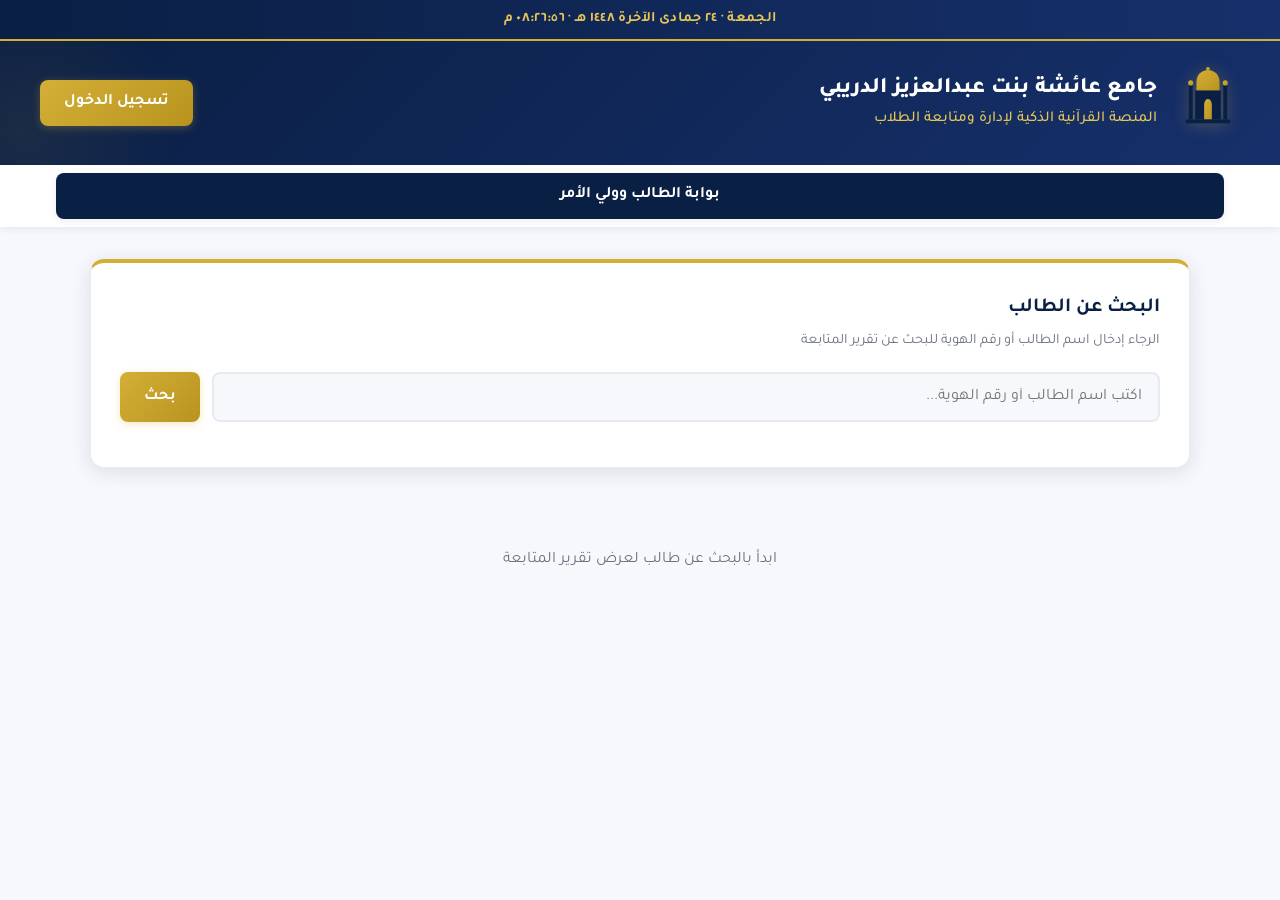
<file: index.html>
<!DOCTYPE html>
<html lang="ar" dir="rtl">
<head>
    <meta charset="UTF-8">
    <meta name="viewport" content="width=device-width, initial-scale=1.0">
    <title>نظام جامع عائشة بنت عبدالعزيز الدريبي لإدارة ومتابعة الطلاب</title>
    <link rel="preconnect" href="https://fonts.googleapis.com">
    <link rel="preconnect" href="https://fonts.gstatic.com" crossorigin>
    <link href="https://fonts.googleapis.com/css2?family=Tajawal:wght@300;400;500;700;800&display=swap" rel="stylesheet">
    <link rel="stylesheet" href="style.css">
</head>
<body>
    <!-- ===== Live Clock Bar ===== -->
    <div class="live-clock-bar">
        <div id="liveClock" class="live-clock">—</div>
    </div>

    <!-- ===== Header ===== -->
    <header class="site-header">
        <div class="header-inner">
            <div class="logo-wrap">
                <svg class="logo-svg" viewBox="0 0 100 100" xmlns="http://www.w3.org/2000/svg" aria-hidden="true">
                    <defs>
                        <linearGradient id="goldGrad" x1="0%" y1="0%" x2="100%" y2="100%">
                            <stop offset="0%" stop-color="#d4af37"/>
                            <stop offset="100%" stop-color="#b8941f"/>
                        </linearGradient>
                    </defs>
                    <path d="M50 8 C40 8 32 16 32 26 L32 40 L68 40 L68 26 C68 16 60 8 50 8 Z" fill="url(#goldGrad)"/>
                    <circle cx="50" cy="6" r="3" fill="url(#goldGrad)"/>
                    <rect x="30" y="40" width="40" height="45" fill="#0a1f44"/>
                    <rect x="20" y="30" width="6" height="55" fill="#0a1f44"/>
                    <rect x="74" y="30" width="6" height="55" fill="#0a1f44"/>
                    <circle cx="23" cy="28" r="4" fill="url(#goldGrad)"/>
                    <circle cx="77" cy="28" r="4" fill="url(#goldGrad)"/>
                    <path d="M44 85 L44 62 C44 56 47 53 50 53 C53 53 56 56 56 62 L56 85 Z" fill="url(#goldGrad)"/>
                    <rect x="15" y="85" width="70" height="6" rx="2" fill="#0a1f44"/>
                </svg>
            </div>
            <div class="title-wrap">
                <h1>جامع عائشة بنت عبدالعزيز الدريبي</h1>
                <p class="subtitle">المنصة القرآنية الذكية لإدارة ومتابعة الطلاب</p>
            </div>
            <div id="authArea" class="auth-area"></div>
        </div>
    </header>

    <!-- ===== Navigation Tabs ===== -->
    <nav class="tabs-nav">
        <div class="tabs-inner">
            <button class="tab-btn active" data-tab="student-portal" onclick="switchTab('student-portal')">
                بوابة الطالب وولي الأمر
            </button>
            <button class="tab-btn" data-tab="teacher-panel" onclick="switchTab('teacher-panel')" id="teacherTabBtn" style="display:none;">
                لوحة المعلم
            </button>
            <button class="tab-btn" data-tab="admin-panel" onclick="switchTab('admin-panel')" id="adminTabBtn" style="display:none;">
                لوحة المشرف العام
                <span id="adminPendingBadge" class="tab-badge" style="display:none;"></span>
            </button>
        </div>
    </nav>

    <main class="main-content">
        <!-- ===== Student Portal ===== -->
        <section id="student-portal" class="tab-section active">
            <div class="portal-container">
                <!-- Search Card -->
                <div class="card search-card">
                    <h2 class="card-title">البحث عن الطالب</h2>
                    <p class="card-desc">الرجاء إدخال اسم الطالب أو رقم الهوية للبحث عن تقرير المتابعة</p>
                    <div class="search-row">
                        <input type="text" id="searchInput" class="search-input"
                               placeholder="اكتب اسم الطالب أو رقم الهوية..."
                               autocomplete="off" onkeydown="handleSearchKey(event)">
                        <button class="btn btn-gold" onclick="handleSearch()">بحث</button>
                    </div>
                    <div id="searchResults" class="search-results"></div>
                </div>

                <!-- Report Card -->
                <div id="reportSection" class="report-wrapper" style="display:none;">
                    <div id="reportCard" class="card report-card">
                        <div class="report-header">
                            <div class="report-logo">
                                <svg class="logo-svg small" viewBox="0 0 100 100" xmlns="http://www.w3.org/2000/svg" aria-hidden="true">
                                    <defs>
                                        <linearGradient id="goldGrad2" x1="0%" y1="0%" x2="100%" y2="100%">
                                            <stop offset="0%" stop-color="#d4af37"/>
                                            <stop offset="100%" stop-color="#b8941f"/>
                                        </linearGradient>
                                    </defs>
                                    <path d="M50 8 C40 8 32 16 32 26 L32 40 L68 40 L68 26 C68 16 60 8 50 8 Z" fill="url(#goldGrad2)"/>
                                    <circle cx="50" cy="6" r="3" fill="url(#goldGrad2)"/>
                                    <rect x="30" y="40" width="40" height="45" fill="#0a1f44"/>
                                    <rect x="20" y="30" width="6" height="55" fill="#0a1f44"/>
                                    <rect x="74" y="30" width="6" height="55" fill="#0a1f44"/>
                                    <circle cx="23" cy="28" r="4" fill="url(#goldGrad2)"/>
                                    <circle cx="77" cy="28" r="4" fill="url(#goldGrad2)"/>
                                    <path d="M44 85 L44 62 C44 56 47 53 50 53 C53 53 56 56 56 62 L56 85 Z" fill="url(#goldGrad2)"/>
                                    <rect x="15" y="85" width="70" height="6" rx="2" fill="#0a1f44"/>
                                </svg>
                            </div>
                            <div class="report-title-block">
                                <h2>جامع عائشة بنت عبدالعزيز الدريبي</h2>
                                <p>تقرير متابعة الطالب</p>
                            </div>
                        </div>

                        <div class="report-divider"></div>

                        <!-- Student Info -->
                        <div class="report-student-info">
                            <div class="info-item">
                                <span class="info-label">اسم الطالب:</span>
                                <span class="info-value" id="reportStudentName">—</span>
                            </div>
                            <div class="info-item">
                                <span class="info-label">رقم الهوية:</span>
                                <span class="info-value" id="reportStudentId">—</span>
                            </div>
                            <div class="info-item">
                                <span class="info-label">المعلم:</span>
                                <span class="info-value" id="reportTeacher">—</span>
                            </div>
                            <div class="info-item">
                                <span class="info-label">تاريخ التقرير:</span>
                                <span class="info-value" id="reportDate">—</span>
                            </div>
                        </div>

                        <!-- Juz Tracker -->
                        <div class="juz-tracker-section">
                            <h3 class="section-heading">مؤشر تقدم حفظ القرآن الكريم</h3>
                            <div class="progress-summary">
                                <div class="progress-info">
                                    <span id="completedJuzCount">0 / 30 جزء</span>
                                    <span class="progress-percent" id="progressPercent">0%</span>
                                </div>
                                <div class="progress-bar-container">
                                    <div class="progress-bar" id="progressBar" style="width:0%"></div>
                                </div>
                            </div>
                            <div class="juz-grid" id="juzTracker"></div>
                        </div>

                        <!-- Badges -->
                        <div class="badges-section">
                            <h3 class="section-heading">أوسمة التميز</h3>
                            <div class="badges-container" id="badgesContainer"></div>
                        </div>

                        <!-- Latest Report Details -->
                        <div class="report-details">
                            <h3 class="section-heading">تفاصيل آخر متابعة</h3>
                            <div class="details-grid">
                                <div class="detail-box">
                                    <span class="detail-icon">•</span>
                                    <span class="detail-label">حالة الحضور</span>
                                    <span class="detail-value" id="reportAttendance">—</span>
                                </div>
                                <div class="detail-box">
                                    <span class="detail-icon">•</span>
                                    <span class="detail-label">الحفظ الجديد</span>
                                    <span class="detail-value" id="reportMemorization">—</span>
                                </div>
                                <div class="detail-box">
                                    <span class="detail-icon">•</span>
                                    <span class="detail-label">المراجعة</span>
                                    <span class="detail-value" id="reportReview">—</span>
                                </div>
                                <div class="detail-box">
                                    <span class="detail-icon">•</span>
                                    <span class="detail-label">خط الوقف الحالي</span>
                                    <span class="detail-value" id="reportStopPoint">—</span>
                                </div>
                                <div class="detail-box">
                                    <span class="detail-icon">•</span>
                                    <span class="detail-label">التقييم</span>
                                    <span class="detail-value" id="reportEvaluation">—</span>
                                </div>
                                <div class="detail-box">
                                    <span class="detail-icon">•</span>
                                    <span class="detail-label">ملاحظات المعلم</span>
                                    <span class="detail-value" id="reportNotes">—</span>
                                </div>
                            </div>
                        </div>

                        <!-- AI Evaluation Comment -->
                        <div class="report-details no-print" id="aiEvalBox" style="display:none;">
                            <h3 class="section-heading">🧠 تعليق تقييم مقترح (AI)</h3>
                            <p id="aiEvalCommentText" style="background:var(--off-white);border-radius:var(--radius-sm);padding:1rem;line-height:1.9;color:var(--gray-dark);"></p>
                            <button class="btn btn-outline" style="margin-top:0.6rem;" onclick="copyAIEvalComment()">نسخ التعليق</button>
                        </div>

                        <!-- Print Seal (visible only in print) -->
                        <div id="printSeal" class="print-seal"></div>

                        <!-- Action Buttons -->
                        <div class="report-actions no-print">
                            <button class="btn btn-gold" onclick="printReport()">طباعة / حفظ PDF</button>
                            <button class="btn btn-whatsapp" onclick="copyToWhatsApp()">نسخ تقرير للواتساب</button>
                        </div>
                    </div>

                    <!-- History Table -->
                    <div class="card history-card">
                        <h3 class="card-title">السجل التاريخي للمتابعات</h3>
                        <div class="table-wrap">
                            <table class="history-table" id="historyTable">
                                <thead>
                                    <tr>
                                        <th>التاريخ</th>
                                        <th>الحضور</th>
                                        <th>الحفظ الجديد</th>
                                        <th>المراجعة</th>
                                        <th>خط الوقف</th>
                                        <th>التقييم</th>
                                        <th>الملاحظات</th>
                                        <th>إجراء</th>
                                    </tr>
                                </thead>
                                <tbody id="historyTableBody"></tbody>
                            </table>
                        </div>
                    </div>
                </div>

                <!-- Empty State -->
                <div id="emptyState" class="empty-state">
                    <div class="empty-icon"></div>
                    <p>ابدأ بالبحث عن طالب لعرض تقرير المتابعة</p>
                </div>
            </div>
        </section>

        <!-- ===== Teacher Panel ===== -->
        <section id="teacher-panel" class="tab-section">
            <div class="portal-container">
                <!-- Logout Button -->
                <div style="display:flex;justify-content:flex-end;margin-bottom:0.5rem;">
                    <button onclick="teacherLogout()" style="cursor:pointer;background:var(--red);color:var(--white);border:none;border-radius:var(--radius-sm);padding:0.6rem 1.2rem;font-family:inherit;font-weight:700;font-size:0.9rem;transition:var(--transition);">
                        تسجيل الخروج
                    </button>
                </div>

                <!-- Stats Dashboard -->
                <div class="stats-dashboard">
                    <div class="stat-card stat-total">
                        <div class="stat-icon"></div>
                        <div class="stat-info">
                            <span class="stat-label">إجمالي الطلاب</span>
                            <span class="stat-value" id="statTotalStudents">0</span>
                        </div>
                    </div>
                    <div class="stat-card stat-present">
                        <div class="stat-icon"></div>
                        <div class="stat-info">
                            <span class="stat-label">الحاضرون اليوم</span>
                            <span class="stat-value" id="statPresentToday">0</span>
                        </div>
                    </div>
                    <div class="stat-card stat-excellent" onclick="showExcellentStudentsModal()" style="cursor:pointer;">
                        <div class="stat-icon"></div>
                        <div class="stat-info">
                            <span class="stat-label">الطلاب الممتازون</span>
                            <span class="stat-value" id="statExcellentStudents">0</span>
                        </div>
                    </div>
                </div>

                <!-- Filters (Teacher & Track) -->
                <div class="card teacher-filter-card">
                    <h2 class="card-title">تصفية الطلاب</h2>
                    <p class="card-desc">اختر المعلم والمسار لعرض الطلاب المحددين</p>
                    <div class="form-grid">
                        <div class="form-group" id="teacherFilterGroup">
                            <label for="teacherFilter">المعلم</label>
                            <select id="teacherFilter" onchange="filterByTeacher()">
                                <option value="">— كل المعلمين —</option>
                            </select>
                        </div>
                        <div class="form-group">
                            <label for="trackFilter">مسار الطالب</label>
                            <select id="trackFilter" onchange="filterByTrack()">
                                <option value="all">— كل المسارات —</option>
                                <option value="أساسي">أساسي</option>
                                <option value="صيفي">صيفي مكثف</option>
                            </select>
                        </div>
                    </div>
                </div>

                <!-- Daily AI Summary -->
                <div class="card ai-insights-card">
                    <h2 class="card-title">📋 الملخص اليومي الذكي</h2>
                    <p class="card-desc">نظرة سريعة على حالة الفصل عند بداية اليوم.</p>
                    <div style="display:flex;align-items:center;gap:1rem;margin-bottom:1.2rem;flex-wrap:wrap;">
                        <div style="font-weight:800;font-size:1.6rem;color:var(--navy-dark);" id="classHealthScore">—</div>
                        <div style="flex:1;min-width:150px;height:10px;background:var(--gray-light);border-radius:10px;overflow:hidden;"><div id="classHealthBar" style="height:100%;width:0%;background:linear-gradient(90deg,var(--gold),var(--green));transition:var(--transition);"></div></div>
                        <span style="font-size:0.85rem;color:var(--gray);">مؤشر صحة الفصل</span>
                    </div>
                    <div id="dailySummaryBody"></div>
                </div>

                <!-- AI Insights -->
                <div class="card ai-insights-card">
                    <h2 class="card-title">🧠 التحليل الذكي وتوصيات المعلم</h2>
                    <p class="card-desc">تحليل تلقائي لكل طالب بناءً على الحضور والتقييمات وكمية الحفظ والمراجعة، مع توصية وشرح مختصر.</p>
                    <div class="ai-summary-bar" id="aiInsightsSummary"></div>
                    <div class="ai-insights-grid" id="aiInsightsBody"></div>
                </div>

                <!-- Early Risk Detection -->
                <div class="card ai-insights-card">
                    <h2 class="card-title">⚠️ الإنذار المبكر — طلاب معرّضون للخطر</h2>
                    <p class="card-desc">توقعات تلقائية لطلاب قد يتوقفون عن الحفظ أو يتغيّبون بكثرة أو يتأخرون عن المسار.</p>
                    <div class="ai-insights-grid" id="riskCardsBody"></div>
                </div>

                <!-- Smart Alerts -->
                <div class="card">
                    <h2 class="card-title">🔔 تنبيهات ذكية</h2>
                    <div id="teacherAlertsBody"></div>
                </div>

                <!-- Record Tracking Form -->
                <div class="card">
                    <h2 class="card-title">تسجيل متابعة طالب</h2>
                    <p class="card-desc">اختر الطالب وسجّل متابعة اليوم</p>
                    <form id="trackingForm" class="teacher-form" onsubmit="saveTracking(event)">
                        <div class="form-grid">
                            <div class="form-group">
                                <label for="studentSelect">اختر الطالب</label>
                                <select id="studentSelect" required onchange="updateStudentJuzInfo()">
                                    <option value="">— اختر الطالب —</option>
                                </select>
                            </div>
                            <div class="form-group">
                                <label for="trackDate">تاريخ اليوم</label>
                                <input type="date" id="trackDate" required onchange="updateHijriPreview()" style="direction:ltr;text-align:left;">
                                <span class="hijri-preview" id="hijriPreview">—</span>
                            </div>
                            <div class="form-group">
                                <label for="attendance">حالة الحضور</label>
                                <select id="attendance" required>
                                    <option value="حاضر">حاضر</option>
                                    <option value="غائب">غائب</option>
                                    <option value="غائب بعذر">غائب بعذر</option>
                                    <option value="متأخر">متأخر</option>
                                </select>
                            </div>
                            <div class="form-group">
                                <label for="memorization">الحفظ الجديد - السورة</label>
                                <select id="memorization" onchange="updateAyahDropdowns('memorization','memorizationFromAyah','memorizationToAyah')">
                                    <option value="">— اختر السورة —</option>
                                </select>
                            </div>
                            <div class="form-group">
                                <label for="memorizationFromAyah">من آية</label>
                                <select id="memorizationFromAyah"><option value="">—</option></select>
                            </div>
                            <div class="form-group">
                                <label for="memorizationToAyah">إلى آية</label>
                                <select id="memorizationToAyah"><option value="">—</option></select>
                            </div>
                            <div class="form-group">
                                <label for="review">المراجعة - السورة</label>
                                <select id="review" onchange="updateAyahDropdowns('review','reviewFromAyah','reviewToAyah')">
                                    <option value="">— اختر السورة —</option>
                                </select>
                            </div>
                            <div class="form-group">
                                <label for="reviewFromAyah">من آية</label>
                                <select id="reviewFromAyah"><option value="">—</option></select>
                            </div>
                            <div class="form-group">
                                <label for="reviewToAyah">إلى آية</label>
                                <select id="reviewToAyah"><option value="">—</option></select>
                            </div>
                            <div class="form-group">
                                <label for="completedJuzSelect">جزء مكتمل (اختياري)</label>
                                <select id="completedJuzSelect">
                                    <option value="">— اختر الجزء المكتمل —</option>
                                </select>
                            </div>
                            <div class="form-group">
                                <label for="stopPoint">خط الوقف الحالي</label>
                                <input type="text" id="stopPoint" placeholder="مثال: آية 20 من سورة البقرة">
                            </div>
                            <div class="form-group form-group-full">
                                <div class="prediction-suggestion" id="predictionSuggestion"></div>
                            </div>
                            <div class="form-group">
                                <label for="evaluation">التقييم</label>
                                <select id="evaluation">
                                    <option value="ممتاز">ممتاز</option>
                                    <option value="جيد جداً">جيد جداً</option>
                                    <option value="جيد">جيد</option>
                                    <option value="يحتاج تحسين">يحتاج تحسين</option>
                                </select>
                            </div>
                            <div class="form-group form-group-full">
                                <label for="notes">ملاحظات المعلم</label>
                                <textarea id="notes" rows="3" placeholder="اكتب ملاحظاتك حول الطالب..."></textarea>
                            </div>
                            <div class="form-group form-group-full">
                                <div class="student-juz-info" id="studentJuzInfo"></div>
                            </div>
                        </div>
                        <div class="form-actions">
                            <button type="submit" class="btn btn-gold">حفظ المتابعة</button>
                            <button type="reset" class="btn btn-outline">إعادة تعيين</button>
                        </div>
                    </form>
                </div>

                <!-- Add New Student Form -->
                <div class="card">
                    <h2 class="card-title">إضافة طالب جديد</h2>
                    <p class="card-desc">أضف طالباً جديداً إلى قائمة الطلاب</p>
                    <form id="addStudentForm" class="teacher-form" onsubmit="addStudent(event)">
                        <div class="form-grid">
                            <div class="form-group">
                                <label for="newStudentName">اسم الطالب</label>
                                <input type="text" id="newStudentName" placeholder="الاسم الكامل" required>
                            </div>
                            <div class="form-group">
                                <label for="newStudentId">رقم الهوية</label>
                                <input type="text" id="newStudentId" placeholder="10 أرقام" required maxlength="10">
                            </div>
                            <div class="form-group">
                                <label for="newStudentTeacher">المعلم التابع له</label>
                                <select id="newStudentTeacher" required>
                                    <option value="">— اختر المعلم —</option>
                                </select>
                            </div>
                            <div class="form-group">
                                <label for="newStudentTrack">مسار الطالب</label>
                                <select id="newStudentTrack" required>
                                    <option value="أساسي">مسار أساسي (طوال العام)</option>
                                    <option value="صيفي">مسار صيفي مكثف</option>
                                </select>
                            </div>
                        </div>
                        <div class="form-actions">
                            <button type="submit" class="btn btn-gold">إضافة الطالب</button>
                        </div>
                    </form>
                </div>

                <!-- Smart Completion Buttons -->
                <div class="card smart-actions-card">
                    <h2 class="card-title">إجراءات سريعة ذكية</h2>
                    <p class="card-desc">أزرار ذكية لتسجيل الإنجازات بسرعة</p>
                    <div class="smart-actions-grid">
                        <button class="btn btn-smart btn-bulk-attend" onclick="bulkAttendance()">
                            تسجيل حضور جماعي
                        </button>
                        <button class="btn btn-smart btn-bulk-complete" onclick="bulkCompleteJuz()">
                            إنهاء جزء للطالب المحدد
                        </button>
                        <button class="btn btn-smart btn-bulk-eval" onclick="bulkExcellentEval()">
                            تقييم ممتاز للطالب المحدد
                        </button>
                    </div>
                </div>

                <!-- Students List -->
                <div class="card">
                    <h2 class="card-title">قائمة الطلاب المسجّلين</h2>
                    <div class="table-wrap">
                        <table class="history-table" id="studentsListTable">
                            <thead>
                                <tr>
                                    <th>#</th>
                                    <th>اسم الطالب</th>
                                    <th>رقم الهوية</th>
                                    <th>المعلم</th>
                                    <th>الأجزاء</th>
                                    <th>عدد المتابعات</th>
                                    <th>آخر متابعة</th>
                                    <th>إجراء</th>
                                </tr>
                            </thead>
                            <tbody id="studentsListBody"></tbody>
                        </table>
                    </div>
                </div>
            </div>
        </section>

        <!-- ===== Admin Panel ===== -->
        <section id="admin-panel" class="tab-section">
            <div class="portal-container">
                <!-- Logout Button -->
                <div style="display:flex;justify-content:flex-end;margin-bottom:0.5rem;">
                    <button onclick="handleLogout()" style="cursor:pointer;background:var(--red);color:var(--white);border:none;border-radius:var(--radius-sm);padding:0.6rem 1.2rem;font-family:inherit;font-weight:700;font-size:0.9rem;transition:var(--transition);">
                        تسجيل الخروج
                    </button>
                </div>

                <!-- Admin Stats Dashboard -->
                <div class="stats-dashboard">
                    <div class="stat-card stat-total">
                        <div class="stat-icon"></div>
                        <div class="stat-info">
                            <span class="stat-label">إجمالي الطلاب</span>
                            <span class="stat-value" id="adminStatTotalStudents">0</span>
                        </div>
                    </div>
                    <div class="stat-card stat-present">
                        <div class="stat-icon"></div>
                        <div class="stat-info">
                            <span class="stat-label">إجمالي المعلمين</span>
                            <span class="stat-value" id="adminStatTotalTeachers">0</span>
                        </div>
                    </div>
                    <div class="stat-card stat-excellent">
                        <div class="stat-icon"></div>
                        <div class="stat-info">
                            <span class="stat-label">الطلاب الممتازون</span>
                            <span class="stat-value" id="adminStatExcellent">0</span>
                        </div>
                    </div>
                    <div class="stat-card" style="border-right-color:var(--orange);">
                        <div class="stat-icon"></div>
                        <div class="stat-info">
                            <span class="stat-label">إجمالي الأجزاء المحفوظة</span>
                            <span class="stat-value" id="adminStatTotalJuz">0</span>
                        </div>
                    </div>
                </div>

                <!-- Quick Actions -->
                <div class="card">
                    <h2 class="card-title">إجراءات سريعة</h2>
                    <div class="smart-actions-grid">
                        <button class="btn btn-gold" onclick="copyRegistrationLink()">نسخ رابط تسجيل طالب جديد</button>
                        <button class="btn btn-gold" onclick="showAccountsModal()">إدارة الحسابات</button>
                        <button class="btn btn-outline" onclick="exportData()">تصدير البيانات</button>
                        <button class="btn btn-outline" onclick="document.getElementById('adminAddTeacherCard').scrollIntoView({behavior:'smooth'})">إضافة حلقة جديدة</button>
                    </div>
                </div>

                <!-- AI Supervisor Analytics -->
                <div class="card ai-insights-card">
                    <h2 class="card-title">🧠 التحليلات الذكية للمشرف</h2>
                    <p class="card-desc">تحليل أداء الحلقات والمعلمين تلقائياً، وتحديد الطلاب المعرّضين للخطر عبر كل الحلقات.</p>
                    <div style="margin:0.8rem 0 1.2rem;font-size:0.95rem;"><strong>أفضل حلقة حالياً:</strong> <span id="bestCircleName">—</span></div>

                    <h3 style="font-size:1rem;color:var(--navy-dark);margin-bottom:0.6rem;">مقارنة أداء الحلقات</h3>
                    <div id="circleComparisonBody" style="margin-bottom:1.5rem;"></div>

                    <h3 style="font-size:1rem;color:var(--navy-dark);margin-bottom:0.6rem;">ترتيب المعلمين وتقييم الأداء</h3>
                    <div class="table-wrap" style="margin-bottom:1.5rem;">
                        <table class="history-table">
                            <thead><tr><th>#</th><th>المعلم</th><th>الطلاب</th><th>مؤشر الأداء</th><th>ممتازون</th><th>في خطر</th><th>توصية ذكية</th></tr></thead>
                            <tbody id="teacherRankingBody"></tbody>
                        </table>
                    </div>

                    <h3 style="font-size:1rem;color:var(--navy-dark);margin-bottom:0.6rem;">طلاب معرّضون للخطر (كل الحلقات)</h3>
                    <div class="ai-insights-grid" id="adminRiskBody"></div>
                </div>

                <!-- Smart Alerts (Admin) -->
                <div class="card">
                    <h2 class="card-title">🔔 التنبيهات الذكية</h2>
                    <div id="adminAlertsBody"></div>
                </div>

                <!-- Reports -->
                <div class="card">
                    <h2 class="card-title">📊 التقارير الأسبوعية والشهرية</h2>
                    <p class="card-desc">تقرير شامل بالإحصائيات وأفضل الطلاب وترتيب الحلقات، جاهز للطباعة أو الحفظ كملف PDF.</p>
                    <div class="smart-actions-grid">
                        <button class="btn btn-gold" onclick="generateReport('weekly')">تقرير أسبوعي</button>
                        <button class="btn btn-gold" onclick="generateReport('monthly')">تقرير شهري</button>
                    </div>
                    <p style="font-size:0.8rem;color:var(--gray);margin-top:0.8rem;">عند فتح نافذة الطباعة، اختر "حفظ كملف PDF" (Save as PDF) كوجهة الطباعة لتنزيله كـ PDF.</p>
                </div>

                <!-- New Registration Requests -->
                <div class="card" id="pendingRegsCard">
                    <h2 class="card-title">طلبات التسجيل الجديدة</h2>
                    <p class="card-desc">طلبات وصلت عبر رابط التسجيل العام — بانتظار القبول أو الرفض</p>
                    <div class="table-wrap">
                        <table class="history-table" id="pendingRegsTable">
                            <thead>
                                <tr>
                                    <th>اسم الطالب</th>
                                    <th>رقم الهوية</th>
                                    <th>جوال ولي الأمر</th>
                                    <th>جوال الطالب</th>
                                    <th>تاريخ الميلاد</th>
                                    <th>المستوى التعليمي</th>
                                    <th>الجنسية</th>
                                    <th>تاريخ التقديم</th>
                                    <th>الإجراء</th>
                                </tr>
                            </thead>
                            <tbody id="pendingRegsBody"></tbody>
                        </table>
                    </div>
                    <p id="pendingRegsEmpty" style="text-align:center;color:var(--gray);padding:1.5rem 0;">لا توجد طلبات تسجيل معلّقة حالياً</p>
                </div>

                <!-- Manage Teachers / Circles -->
                <div class="card" id="adminAddTeacherCard">
                    <h2 class="card-title">إدارة الحلقات والمعلمين</h2>
                    <p class="card-desc">إضافة معلم/حلقة جديدة أو تعديل الموجودين</p>
                    
                    <!-- Add New Teacher Form -->
                    <form id="addTeacherForm" class="teacher-form" onsubmit="addNewTeacher(event)" style="margin-bottom:1.5rem;padding:1rem;background:var(--off-white);border-radius:var(--radius-sm);">
                        <h3 style="font-size:1rem;margin-bottom:0.8rem;color:var(--navy-dark);">إضافة معلم / حلقة جديدة</h3>
                        <div class="form-grid">
                            <div class="form-group">
                                <label for="newTeacherName">اسم المعلم</label>
                                <input type="text" id="newTeacherName" placeholder="مثال: الشيخ محمد" required>
                            </div>
                            <div class="form-group">
                                <label for="newTeacherId">معرف الحلقة (بالإنجليزي)</label>
                                <input type="text" id="newTeacherId" placeholder="مثال: t4" required style="direction:ltr;text-align:left;">
                            </div>
                        </div>
                        <div class="form-actions">
                            <button type="submit" class="btn btn-gold">إضافة الحلقة</button>
                        </div>
                    </form>

                    <!-- Teachers List -->
                    <h3 style="font-size:1rem;margin-bottom:0.8rem;color:var(--navy-dark);">الحلقات الحالية</h3>
                    <div class="table-wrap">
                        <table class="history-table" id="adminTeachersTable">
                            <thead>
                                <tr>
                                    <th>#</th>
                                    <th>اسم المعلم</th>
                                    <th>معرف الحلقة</th>
                                    <th>عدد الطلاب</th>
                                    <th>الطلاب الممتازون</th>
                                    <th>إجراء</th>
                                </tr>
                            </thead>
                            <tbody id="adminTeachersBody"></tbody>
                        </table>
                    </div>
                </div>

                <!-- Manage All Students -->
                <div class="card">
                    <h2 class="card-title">إدارة جميع الطلاب</h2>
                    <p class="card-desc">عرض جميع الطلاب مع إمكانية النقل، تعديل المسار، والأرشفة</p>
                    
                    <!-- Filters -->
                    <div class="form-grid" style="margin-bottom:1rem;">
                        <div class="form-group">
                            <label for="adminStudentFilter">تصفية بالحلقة</label>
                            <select id="adminStudentFilter" onchange="renderAdminStudentsTable()">
                                <option value="">— كل الحلقات —</option>
                            </select>
                        </div>
                        <div class="form-group">
                            <label for="adminTrackFilter">تصفية بالمسار</label>
                            <select id="adminTrackFilter" onchange="document.getElementById('trackFilter').value = this.value; filterByTrack(); renderAdminStudentsTable();">
                                <option value="all">— كل المسارات —</option>
                                <option value="أساسي">أساسي</option>
                                <option value="صيفي">صيفي مكثف</option>
                            </select>
                        </div>
                    </div>

                    <div class="table-wrap">
                        <table class="history-table" id="adminStudentsTable">
                            <thead>
                                <tr>
                                    <th>#</th>
                                    <th>اسم الطالب</th>
                                    <th>رقم الهوية</th>
                                    <th>الحلقة الحالية</th>
                                    <th>تغيير المسار</th>
                                    <th>نقل إلى</th>
                                    <th>إجراء</th>
                                </tr>
                            </thead>
                            <tbody id="adminStudentsBody"></tbody>
                        </table>
                    </div>
                </div>

                <!-- Archived Students (الأرشيف) -->
                <div class="card" style="border-top: 4px solid var(--gray);">
                    <h2 class="card-title">أرشيف الطلاب</h2>
                    <p class="card-desc">الطلاب الذين تم إنهاء دورتهم (مثل طلاب الصيفي). لا يظهرون للمعلمين.</p>
                    <div class="table-wrap">
                        <table class="history-table" id="archivedStudentsTable">
                            <thead>
                                <tr>
                                    <th>#</th>
                                    <th>اسم الطالب</th>
                                    <th>رقم الهوية</th>
                                    <th>المسار السابق</th>
                                    <th>عدد المتابعات</th>
                                    <th>إجراء</th>
                                </tr>
                            </thead>
                            <tbody id="archivedStudentsBody"></tbody>
                        </table>
                    </div>
                </div>

    <!-- ===== Footer ===== -->
    <footer class="site-footer">
        <p>© نظام جامع عائشة بنت عبدالعزيز الدريبي لإدارة ومتابعة الطلاب</p>
    </footer>

    <!-- Accept Registration Modal -->
    <div id="acceptRegModal" class="modal-overlay" onclick="if(event.target===this)closeAcceptRegModal()">
        <div class="modal-content" style="max-width:480px;">
            <div class="modal-header">
                <h2>قبول طلب التسجيل</h2>
                <button class="modal-close" onclick="closeAcceptRegModal()">✕</button>
            </div>
            <div class="modal-body" id="acceptRegModalBody"></div>
        </div>
    </div>

    <!-- Excellent Students Modal -->
    <div id="excellentModal" class="modal-overlay" onclick="if(event.target===this)closeExcellentModal()">
        <div class="modal-content">
            <div class="modal-header">
                <h2>الطلاب الممتازون</h2>
                <button class="modal-close" onclick="closeExcellentModal()">✕</button>
            </div>
            <div class="modal-body" id="excellentModalBody"></div>
        </div>
    </div>

    <!-- Edit History Record Modal -->
    <div id="editRecordModal" class="modal-overlay" onclick="if(event.target===this)closeEditModal()">
        <div class="modal-content">
            <div class="modal-header">
                <h2>تعديل المتابعة</h2>
                <button class="modal-close" onclick="closeEditModal()">✕</button>
            </div>
            <div class="modal-body" id="editModalBody"></div>
        </div>
    </div>

    <!-- Login Modal -->
    <div id="loginModal" class="modal-overlay" onclick="if(event.target===this)closeLoginModal()">
        <div class="modal-content" style="max-width:420px;">
            <div class="modal-header">
                <h2>تسجيل الدخول</h2>
                <button class="modal-close" onclick="closeLoginModal()">✕</button>
            </div>
            <div class="modal-body">
                <p style="margin-bottom:1rem;color:var(--gray);line-height:1.8;text-align:center;">
                    للدخول إلى لوحة الإدارة أو المعلم، أدخل بيانات الاعتماد.
                </p>
                <form onsubmit="event.preventDefault(); handleLogin();">
                    <div class="form-group" style="margin-bottom:1rem;">
                        <label for="loginUsername">اسم المستخدم</label>
                        <input type="text" id="loginUsername" placeholder="admin أو اسم المعلم" required autocomplete="off" style="direction:ltr;text-align:left;">
                    </div>
                    <div class="form-group" style="margin-bottom:1rem;">
                        <label for="loginPassword">كلمة المرور</label>
                        <input type="password" id="loginPassword" placeholder="أدخل كلمة المرور" required style="direction:ltr;text-align:left;">
                    </div>
                    <div class="login-options">
                        <label class="remember-me">
                            <input type="checkbox" id="rememberMe">
                            <span>تذكرني (حفظ البيانات على هذا الجهاز)</span>
                        </label>
                        <a href="javascript:void(0)" onclick="showForgotPasswordModal()" class="forgot-link">نسيت كلمة المرور؟</a>
                    </div>
                    <div class="form-actions">
                        <button type="submit" class="btn btn-gold" style="width:100%;">دخول</button>
                    </div>
                </form>
            </div>
        </div>
    </div>

    <!-- Forgot Password Modal -->
    <div id="forgotPasswordModal" class="modal-overlay" onclick="if(event.target===this)closeForgotPasswordModal()">
        <div class="modal-content" style="max-width:420px;">
            <div class="modal-header">
                <h2>استعادة كلمة المرور</h2>
                <button class="modal-close" onclick="closeForgotPasswordModal()">✕</button>
            </div>
            <div class="modal-body">
                <p style="margin-bottom:1rem;color:var(--gray);line-height:1.8;text-align:center;">
                    أدخل اسم المستخدم لعرض كلمة المرور الخاصة بحسابك.
                </p>
                <form onsubmit="event.preventDefault(); handleForgotPassword();">
                    <div class="form-group" style="margin-bottom:1.5rem;">
                        <label for="forgotUsername">اسم المستخدم</label>
                        <input type="text" id="forgotUsername" placeholder="أدخل اسم المستخدم" required autocomplete="off" style="direction:ltr;text-align:left;">
                    </div>
                    <div class="form-actions">
                        <button type="submit" class="btn btn-gold" style="width:100%;">استعادة كلمة المرور</button>
                    </div>
                </form>
            </div>
        </div>
    </div>

    <!-- Accounts Management Modal -->
    <div id="accountsModal" class="modal-overlay" onclick="if(event.target===this)closeAccountsModal()">
        <div class="modal-content" style="max-width:800px;">
            <div class="modal-header">
                <h2>إدارة الحسابات</h2>
                <button class="modal-close" onclick="closeAccountsModal()">✕</button>
            </div>
            <div class="modal-body">
                <!-- Add New Account Form -->
                <div class="card" style="box-shadow:none;border:2px solid var(--gray-light);margin-bottom:1.5rem;">
                    <h3 class="card-title" style="font-size:1.1rem;">إضافة حساب جديد</h3>
                    <form id="addAccountForm" class="teacher-form" onsubmit="addNewAccount(event)">
                        <div class="form-grid">
                            <div class="form-group">
                                <label for="newAccountName">الاسم</label>
                                <input type="text" id="newAccountName" placeholder="مثال: الشيخ محمد" required>
                            </div>
                            <div class="form-group">
                                <label for="newAccountUsername">اسم المستخدم</label>
                                <input type="text" id="newAccountUsername" placeholder="مثال: mohammed" required autocomplete="off" style="direction:ltr;text-align:left;">
                            </div>
                            <div class="form-group">
                                <label for="newAccountPassword">كلمة المرور</label>
                                <input type="text" id="newAccountPassword" placeholder="كلمة مرور قوية" required style="direction:ltr;text-align:left;">
                            </div>
                            <div class="form-group">
                                <label for="newAccountRole">الصلاحية</label>
                                <select id="newAccountRole" onchange="toggleAccountTeacherField()">
                                    <option value="teacher">معلم</option>
                                    <option value="admin">مشرف عام</option>
                                </select>
                            </div>
                            <div class="form-group" id="newAccountTeacherGroup">
                                <label for="newAccountTeacherId">الحلقة / المعلم</label>
                                <select id="newAccountTeacherId">
                                    <option value="">— اختر الحلقة —</option>
                                </select>
                            </div>
                        </div>
                        <div class="form-actions">
                            <button type="submit" class="btn btn-gold">إضافة الحساب</button>
                        </div>
                    </form>
                </div>

                <!-- Accounts List -->
                <h3 class="card-title" style="font-size:1.1rem;margin-bottom:1rem;">الحسابات المسجّلة</h3>
                <div class="table-wrap">
                    <table class="history-table" id="accountsListTable">
                        <thead>
                            <tr>
                                <th>#</th>
                                <th>الاسم</th>
                                <th>اسم المستخدم</th>
                                <th>الصلاحية</th>
                                <th>الحلقة</th>
                                <th>إجراء</th>
                            </tr>
                        </thead>
                        <tbody id="accountsListBody"></tbody>
                    </table>
                </div>
            </div>
        </div>
    </div>

    <!-- Toast Notification -->
    <div id="toast" class="toast"></div>

    <!-- Report Print Area (hidden on screen, shown only when printing weekly/monthly reports) -->
    <div id="reportPrintArea" class="report-print-area"></div>

<script src="app.js?v=999"></script></body>
</html>
</file>
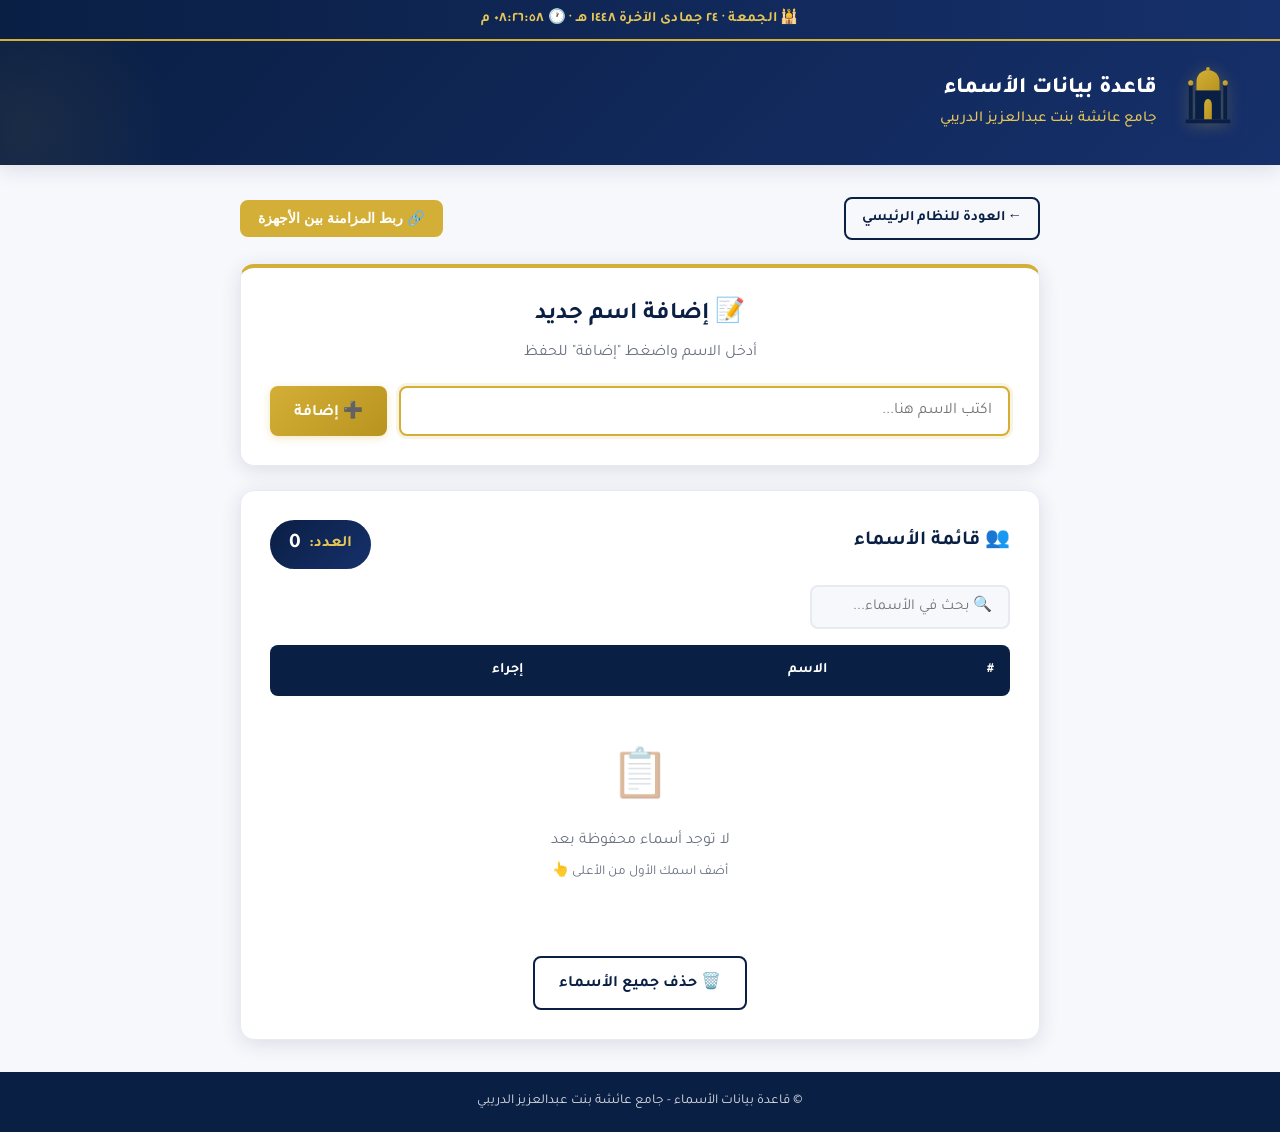
<file: db.html>
<!DOCTYPE html>
<html lang="ar" dir="rtl">
<head>
    <meta charset="UTF-8">
    <meta name="viewport" content="width=device-width, initial-scale=1.0">
    <title>قاعدة بيانات الأسماء - جامع عائشة بنت عبدالعزيز الدريبي</title>
    <link rel="preconnect" href="https://fonts.googleapis.com">
    <link rel="preconnect" href="https://fonts.gstatic.com" crossorigin>
    <link href="https://fonts.googleapis.com/css2?family=Tajawal:wght@300;400;500;700;800&display=swap" rel="stylesheet">
    <link rel="stylesheet" href="style.css">
    <style>
        .db-container { max-width: 800px; margin: 0 auto; display: flex; flex-direction: column; gap: 1.5rem; }
        .db-header-card { border-top: 4px solid var(--gold); text-align: center; }
        .db-header-card .card-title { font-size: 1.5rem; }
        .db-header-card .card-desc { font-size: 1rem; }
        .add-name-row { display: flex; gap: 0.75rem; flex-wrap: wrap; }
        .add-name-row input {
            flex: 1; min-width: 200px; padding: 0.85rem 1rem; border: 2px solid var(--gray-light);
            border-radius: var(--radius-sm); font-family: inherit; font-size: 1rem; transition: var(--transition); background: var(--off-white);
        }
        .add-name-row input:focus { outline: none; border-color: var(--gold); background: var(--white); box-shadow: 0 0 0 3px rgba(212, 175, 55, 0.15); }
        .names-counter-badge {
            display: inline-flex; align-items: center; gap: 0.5rem; padding: 0.5rem 1.2rem;
            background: linear-gradient(135deg, var(--navy-dark) 0%, var(--navy-light) 100%);
            color: var(--gold-light); border-radius: 50px; font-weight: 700; font-size: 1rem;
        }
        .names-counter-badge .count { font-size: 1.3rem; color: var(--white); }
        .db-table { width: 100%; border-collapse: collapse; min-width: 400px; }
        .db-table thead { background: var(--navy-dark); }
        .db-table th { padding: 0.85rem 1rem; text-align: right; color: var(--white); font-weight: 600; font-size: 0.9rem; white-space: nowrap; }
        .db-table td { padding: 0.75rem 1rem; border-bottom: 1px solid var(--gray-light); font-size: 0.95rem; color: var(--gray-dark); }
        .db-table tbody tr { transition: var(--transition); }
        .db-table tbody tr:hover { background: var(--off-white); }
        .db-table tbody tr:nth-child(even) { background: rgba(232, 234, 242, 0.3); }
        .db-table tbody tr:nth-child(even):hover { background: var(--gray-light); }
        .db-empty { text-align: center; padding: 3rem 1rem; color: var(--gray); }
        .db-empty .empty-icon { font-size: 3rem; margin-bottom: 0.5rem; opacity: 0.5; }
        .db-actions { display: flex; justify-content: space-between; align-items: center; flex-wrap: wrap; gap: 1rem; }
        .db-search { flex: 1; min-width: 200px; max-width: 300px; padding: 0.7rem 1rem; border: 2px solid var(--gray-light); border-radius: var(--radius-sm); font-family: inherit; font-size: 0.95rem; background: var(--off-white); }
        .db-search:focus { outline: none; border-color: var(--gold); background: var(--white); }
        .back-link { display: inline-flex; align-items: center; gap: 0.4rem; color: var(--navy-dark); text-decoration: none; font-weight: 600; font-size: 0.9rem; padding: 0.5rem 1rem; border: 2px solid var(--navy-dark); border-radius: var(--radius-sm); transition: var(--transition); }
        .back-link:hover { background: var(--navy-dark); color: var(--white); }
    </style>
</head>
<body>
    <!-- ===== Live Clock Bar ===== -->
    <div class="live-clock-bar">
        <div id="liveClock" class="live-clock">🕌 —</div>
    </div>

    <!-- ===== Header ===== -->
    <header class="site-header">
        <div class="header-inner">
            <div class="logo-wrap">
                <svg class="logo-svg" viewBox="0 0 100 100" xmlns="http://www.w3.org/2000/svg" aria-hidden="true">
                    <defs>
                        <linearGradient id="goldGrad" x1="0%" y1="0%" x2="100%" y2="100%">
                            <stop offset="0%" stop-color="#d4af37"/>
                            <stop offset="100%" stop-color="#b8941f"/>
                        </linearGradient>
                    </defs>
                    <path d="M50 8 C40 8 32 16 32 26 L32 40 L68 40 L68 26 C68 16 60 8 50 8 Z" fill="url(#goldGrad)"/>
                    <circle cx="50" cy="6" r="3" fill="url(#goldGrad)"/>
                    <rect x="30" y="40" width="40" height="45" fill="#0a1f44"/>
                    <rect x="20" y="30" width="6" height="55" fill="#0a1f44"/>
                    <rect x="74" y="30" width="6" height="55" fill="#0a1f44"/>
                    <circle cx="23" cy="28" r="4" fill="url(#goldGrad)"/>
                    <circle cx="77" cy="28" r="4" fill="url(#goldGrad)"/>
                    <path d="M44 85 L44 62 C44 56 47 53 50 53 C53 53 56 56 56 62 L56 85 Z" fill="url(#goldGrad)"/>
                    <rect x="15" y="85" width="70" height="6" rx="2" fill="#0a1f44"/>
                </svg>
            </div>
            <div class="title-wrap">
                <h1>قاعدة بيانات الأسماء</h1>
                <p class="subtitle">جامع عائشة بنت عبدالعزيز الدريبي</p>
            </div>
        </div>
    </header>

    <main class="main-content">
        <div class="db-container">
            <!-- Back Link + Sync Button -->
            <div style="display:flex;justify-content:space-between;align-items:center;flex-wrap:wrap;gap:1rem;">
                <a href="index.html" class="back-link">← العودة للنظام الرئيسي</a>
                <button class="back-link" onclick="showSyncLinkModal()" style="cursor:pointer;background:var(--gold);color:var(--white);border-color:var(--gold);">
                    🔗 ربط المزامنة بين الأجهزة
                </button>
            </div>

            <!-- Add Name Card -->
            <div class="card db-header-card">
                <h2 class="card-title">📝 إضافة اسم جديد</h2>
                <p class="card-desc">أدخل الاسم واضغط "إضافة" للحفظ</p>
                <div class="add-name-row">
                    <input type="text" id="nameInput" placeholder="اكتب الاسم هنا..." onkeydown="handleNameKey(event)" autofocus>
                    <button class="btn btn-gold" onclick="addName()">➕ إضافة</button>
                </div>
            </div>

            <!-- Names List Card -->
            <div class="card">
                <div class="db-actions">
                    <h2 class="card-title">👥 قائمة الأسماء</h2>
                    <div class="names-counter-badge">
                        <span>العدد:</span>
                        <span class="count" id="namesCounter">0</span>
                    </div>
                </div>

                <!-- Search -->
                <div style="margin: 1rem 0;">
                    <input type="text" id="searchInput" class="db-search" placeholder="🔍 بحث في الأسماء..." oninput="searchNames()">
                </div>

                <!-- Table -->
                <div class="table-wrap">
                    <table class="db-table">
                        <thead>
                            <tr>
                                <th>#</th>
                                <th>الاسم</th>
                                <th>إجراء</th>
                            </tr>
                        </thead>
                        <tbody id="namesTableBody"></tbody>
                    </table>
                </div>

                <!-- Empty State -->
                <div id="emptyState" class="db-empty">
                    <div class="empty-icon">📋</div>
                    <p>لا توجد أسماء محفوظة بعد</p>
                    <p style="font-size:0.85rem;margin-top:0.5rem;">أضف اسمك الأول من الأعلى 👆</p>
                </div>

                <!-- Clear All -->
                <div style="margin-top:1.5rem;text-align:center;">
                    <button class="btn btn-outline" onclick="clearAllNames()">🗑️ حذف جميع الأسماء</button>
                </div>
            </div>
        </div>
    </main>

    <!-- ===== Footer ===== -->
    <footer class="site-footer">
        <p>© قاعدة بيانات الأسماء - جامع عائشة بنت عبدالعزيز الدريبي</p>
    </footer>

    <!-- Token Modal (لإدخال توكن GitHub للمزامنة بين الأجهزة) -->
    <div id="tokenModal" class="modal-overlay" onclick="if(event.target===this)closeTokenModal()">
        <div class="modal-content">
            <div class="modal-header">
                <h2>🔐 ربط المزامنة بين الأجهزة</h2>
                <button class="modal-close" onclick="closeTokenModal()">✕</button>
            </div>
            <div class="modal-body">
                <p style="margin-bottom:1rem;color:var(--gray);line-height:1.8;">
                    لكي تظهر الأسماء على جميع الأجهزة (الجوال واللابتوب)، أدخل توكن GitHub مرة واحدة فقط على كل جهاز.<br>
                    سيُحفظ التوكن في متصفحك ولن يُشارك مع أحد.
                </p>
                <div class="form-group">
                    <label for="tokenInput">GitHub Token</label>
                    <input type="password" id="tokenInput" placeholder="ghp_..." style="direction:ltr;text-align:left;">
                </div>
                <div class="form-actions">
                    <button class="btn btn-gold" onclick="saveTokenFromModal()">💾 حفظ التوكن</button>
                </div>
            </div>
        </div>
    </div>

    <!-- Toast Notification -->
    <div id="toast" class="toast"></div>

    <!-- Live Clock -->
    <script>
        function updateLiveClock() {
            const now = new Date();
            const days = ['الأحد', 'الإثنين', 'الثلاثاء', 'الأربعاء', 'الخميس', 'الجمعة', 'السبت'];
            const dayName = days[now.getDay()];
            let hijriDate = '—';
            try {
                hijriDate = now.toLocaleDateString('ar-SA-u-ca-islamic-umalqura', { year: 'numeric', month: 'long', day: 'numeric' });
            } catch (e) {
                hijriDate = now.toLocaleDateString('ar-SA', { year: 'numeric', month: 'long', day: 'numeric' });
            }
            const time = now.toLocaleTimeString('ar-SA', { hour: '2-digit', minute: '2-digit', second: '2-digit', hour12: true });
            const clockEl = document.getElementById('liveClock');
            if (clockEl) clockEl.innerHTML = '🕌 ' + dayName + ' · ' + hijriDate + ' · 🕐 ' + time;
        }
        updateLiveClock();
        setInterval(updateLiveClock, 1000);
    </script>

    <script src="db.js"></script>
</body>
</html>
</file>
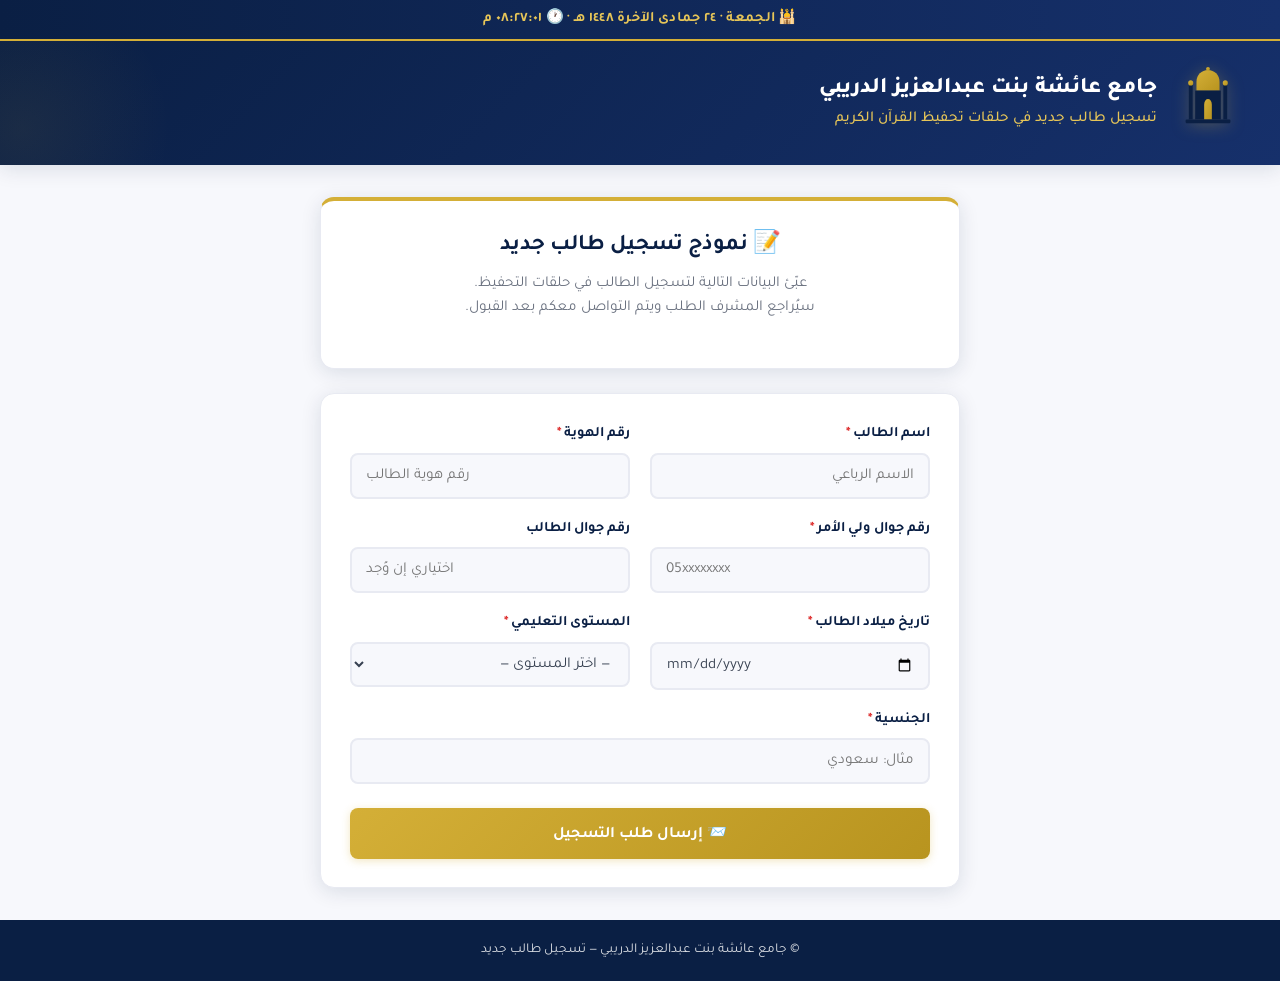
<file: register.html>
<!DOCTYPE html>
<html lang="ar" dir="rtl">
<head>
    <meta charset="UTF-8">
    <meta name="viewport" content="width=device-width, initial-scale=1.0">
    <title>تسجيل طالب جديد - جامع عائشة بنت عبدالعزيز الدريبي</title>
    <link rel="preconnect" href="https://fonts.googleapis.com">
    <link rel="preconnect" href="https://fonts.gstatic.com" crossorigin>
    <link href="https://fonts.googleapis.com/css2?family=Tajawal:wght@300;400;500;700;800&display=swap" rel="stylesheet">
    <link rel="stylesheet" href="style.css">
    <style>
        .register-container { max-width: 640px; margin: 0 auto; display: flex; flex-direction: column; gap: 1.5rem; }
        .register-header-card { border-top: 4px solid var(--gold); text-align: center; }
        .register-header-card .card-title { font-size: 1.4rem; }
        .register-header-card .card-desc { font-size: 0.95rem; }
        .success-card { text-align: center; padding: 2.5rem 1.5rem; }
        .success-icon { font-size: 3.5rem; margin-bottom: 1rem; }
        .success-card h2 { color: var(--navy-dark); margin-bottom: 0.6rem; font-size: 1.3rem; }
        .success-card p { color: var(--gray); line-height: 1.8; }
        .required-star { color: var(--red); }
    </style>
</head>
<body>
    <!-- ===== Live Clock Bar ===== -->
    <div class="live-clock-bar">
        <div id="liveClock" class="live-clock">🕌 —</div>
    </div>

    <!-- ===== Header ===== -->
    <header class="site-header">
        <div class="header-inner">
            <div class="logo-wrap">
                <svg class="logo-svg" viewBox="0 0 100 100" xmlns="http://www.w3.org/2000/svg" aria-hidden="true">
                    <defs>
                        <linearGradient id="goldGrad" x1="0%" y1="0%" x2="100%" y2="100%">
                            <stop offset="0%" stop-color="#d4af37"/>
                            <stop offset="100%" stop-color="#b8941f"/>
                        </linearGradient>
                    </defs>
                    <path d="M50 8 C40 8 32 16 32 26 L32 40 L68 40 L68 26 C68 16 60 8 50 8 Z" fill="url(#goldGrad)"/>
                    <circle cx="50" cy="6" r="3" fill="url(#goldGrad)"/>
                    <rect x="30" y="40" width="40" height="45" fill="#0a1f44"/>
                    <rect x="20" y="30" width="6" height="55" fill="#0a1f44"/>
                    <rect x="74" y="30" width="6" height="55" fill="#0a1f44"/>
                    <circle cx="23" cy="28" r="4" fill="url(#goldGrad)"/>
                    <circle cx="77" cy="28" r="4" fill="url(#goldGrad)"/>
                    <path d="M44 85 L44 62 C44 56 47 53 50 53 C53 53 56 56 56 62 L56 85 Z" fill="url(#goldGrad)"/>
                    <rect x="15" y="85" width="70" height="6" rx="2" fill="#0a1f44"/>
                </svg>
            </div>
            <div class="title-wrap">
                <h1>جامع عائشة بنت عبدالعزيز الدريبي</h1>
                <p class="subtitle">تسجيل طالب جديد في حلقات تحفيظ القرآن الكريم</p>
            </div>
        </div>
    </header>

    <main class="main-content">
        <div class="register-container">

            <!-- Intro Card -->
            <div class="card register-header-card">
                <h2 class="card-title">📝 نموذج تسجيل طالب جديد</h2>
                <p class="card-desc">
                    عبّئ البيانات التالية لتسجيل الطالب في حلقات التحفيظ.<br>
                    سيُراجع المشرف الطلب ويتم التواصل معكم بعد القبول.
                </p>
            </div>

            <!-- Registration Form Card -->
            <div class="card" id="registerFormCard">
                <form id="registerForm" onsubmit="submitRegistration(event)">
                    <div class="form-grid">
                        <div class="form-group">
                            <label for="regName">اسم الطالب <span class="required-star">*</span></label>
                            <input type="text" id="regName" placeholder="الاسم الرباعي" required autocomplete="off">
                        </div>
                        <div class="form-group">
                            <label for="regNationalId">رقم الهوية <span class="required-star">*</span></label>
                            <input type="text" id="regNationalId" placeholder="رقم هوية الطالب" required autocomplete="off" inputmode="numeric" style="direction:ltr;text-align:left;">
                        </div>
                        <div class="form-group">
                            <label for="regFatherPhone">رقم جوال ولي الأمر <span class="required-star">*</span></label>
                            <input type="tel" id="regFatherPhone" placeholder="05xxxxxxxx" required autocomplete="off" style="direction:ltr;text-align:left;">
                        </div>
                        <div class="form-group">
                            <label for="regStudentPhone">رقم جوال الطالب</label>
                            <input type="tel" id="regStudentPhone" placeholder="اختياري إن وُجد" autocomplete="off" style="direction:ltr;text-align:left;">
                        </div>
                        <div class="form-group">
                            <label for="regBirthDate">تاريخ ميلاد الطالب <span class="required-star">*</span></label>
                            <input type="date" id="regBirthDate" required style="direction:ltr;text-align:left;">
                        </div>
                        <div class="form-group">
                            <label for="regEducationLevel">المستوى التعليمي <span class="required-star">*</span></label>
                            <select id="regEducationLevel" required>
                                <option value="">— اختر المستوى —</option>
                                <option value="ابتدائي">ابتدائي</option>
                                <option value="متوسط">متوسط</option>
                                <option value="ثانوي">ثانوي</option>
                                <option value="جامعي">جامعي</option>
                            </select>
                        </div>
                        <div class="form-group form-group-full">
                            <label for="regNationality">الجنسية <span class="required-star">*</span></label>
                            <input type="text" id="regNationality" placeholder="مثال: سعودي" required autocomplete="off">
                        </div>
                    </div>
                    <div class="form-actions" style="margin-top:1.5rem;">
                        <button type="submit" id="submitBtn" class="btn btn-gold" style="width:100%;">📨 إرسال طلب التسجيل</button>
                    </div>
                </form>
            </div>

            <!-- Success Card (hidden by default) -->
            <div class="card success-card" id="registerSuccessCard" style="display:none;">
                <div class="success-icon">✅</div>
                <h2>تم إرسال طلب التسجيل بنجاح</h2>
                <p>
                    سيقوم المشرف بمراجعة الطلب، وفور القبول سيُضاف الطالب إلى إحدى الحلقات.<br>
                    سيتم التواصل معكم على رقم جوال ولي الأمر عند الحاجة.
                </p>
                <button class="btn btn-outline" style="margin-top:1.5rem;" onclick="resetRegistrationForm()">تسجيل طالب آخر</button>
            </div>

        </div>
    </main>

    <!-- ===== Footer ===== -->
    <footer class="site-footer">
        <p>© جامع عائشة بنت عبدالعزيز الدريبي — تسجيل طالب جديد</p>
    </footer>

    <!-- Toast Notification -->
    <div id="toast" class="toast"></div>

    <!-- Live Clock -->
    <script>
        function updateLiveClock() {
            const now = new Date();
            const days = ['الأحد', 'الإثنين', 'الثلاثاء', 'الأربعاء', 'الخميس', 'الجمعة', 'السبت'];
            const dayName = days[now.getDay()];
            let hijriDate = '—';
            try {
                hijriDate = now.toLocaleDateString('ar-SA-u-ca-islamic-umalqura', { year: 'numeric', month: 'long', day: 'numeric' });
            } catch (e) {
                hijriDate = now.toLocaleDateString('ar-SA', { year: 'numeric', month: 'long', day: 'numeric' });
            }
            const time = now.toLocaleTimeString('ar-SA', { hour: '2-digit', minute: '2-digit', second: '2-digit', hour12: true });
            const clockEl = document.getElementById('liveClock');
            if (clockEl) clockEl.innerHTML = '🕌 ' + dayName + ' · ' + hijriDate + ' · 🕐 ' + time;
        }
        updateLiveClock();
        setInterval(updateLiveClock, 1000);
    </script>

    <script src="register.js"></script>
</body>
</html>
</file>
<file: style.css>
/* ===== CSS Variables ===== */
:root {
    --navy-dark: #0a1f44;
    --navy-light: #16306b;
    --navy-soft: #1e3a7a;
    --gold: #d4af37;
    --gold-light: #e6c558;
    --gold-dark: #b8941f;
    --white: #ffffff;
    --off-white: #f7f8fc;
    --gray-light: #e8eaf2;
    --gray: #6b7280;
    --gray-dark: #374151;
    --green: #16a34a;
    --red: #dc2626;
    --orange: #ea580c;
    --whatsapp: #25d366;
    --whatsapp-dark: #128c7e;
    --shadow-sm: 0 2px 8px rgba(10, 31, 68, 0.08);
    --shadow-md: 0 4px 20px rgba(10, 31, 68, 0.12);
    --shadow-lg: 0 8px 40px rgba(10, 31, 68, 0.18);
    --radius: 14px;
    --radius-sm: 8px;
    --transition: all 0.3s ease;
}

* { margin: 0; padding: 0; box-sizing: border-box; }
html { scroll-behavior: smooth; }
body {
    font-family: 'Tajawal', 'Segoe UI', sans-serif;
    background: var(--off-white);
    color: var(--gray-dark);
    line-height: 1.6;
    min-height: 100vh;
    display: flex;
    flex-direction: column;
}

/* ===== Live Clock Bar ===== */
.live-clock-bar {
    background: linear-gradient(90deg, var(--navy-dark) 0%, var(--navy-light) 100%);
    color: var(--gold-light);
    text-align: center;
    padding: 0.5rem 1rem;
    font-size: 0.9rem;
    font-weight: 600;
    border-bottom: 2px solid var(--gold);
    position: relative;
    z-index: 101;
}
.live-clock { max-width: 1200px; margin: 0 auto; letter-spacing: 0.3px; }

/* ===== Header ===== */
.site-header {
    background: linear-gradient(135deg, var(--navy-dark) 0%, var(--navy-light) 100%);
    color: var(--white);
    padding: 1.5rem 1rem;
    box-shadow: var(--shadow-md);
    position: relative;
    overflow: hidden;
}
.site-header::before {
    content: '';
    position: absolute;
    top: -50%; left: -10%;
    width: 300px; height: 300px;
    background: radial-gradient(circle, rgba(212, 175, 55, 0.08) 0%, transparent 70%);
    pointer-events: none;
}
.header-inner { max-width: 1200px; margin: 0 auto; display: flex; align-items: center; gap: 1.2rem; position: relative; z-index: 1; }
.logo-wrap { flex-shrink: 0; }
.logo-svg { width: 64px; height: 64px; filter: drop-shadow(0 2px 8px rgba(212, 175, 55, 0.3)); }
.logo-svg.small { width: 48px; height: 48px; }
.title-wrap h1 { font-size: 1.4rem; font-weight: 800; color: var(--white); margin-bottom: 0.2rem; line-height: 1.3; }
.title-wrap .subtitle { font-size: 0.95rem; color: var(--gold-light); font-weight: 500; }

/* ===== Tabs Navigation ===== */
.tabs-nav { background: var(--white); box-shadow: var(--shadow-sm); position: sticky; top: 0; z-index: 100; }
.tabs-inner { max-width: 1200px; margin: 0 auto; display: flex; gap: 0.5rem; padding: 0.5rem 1rem; overflow-x: auto; }
.tab-btn {
    flex: 1; min-width: 200px; padding: 0.85rem 1.2rem; border: none; background: transparent;
    color: var(--gray); font-family: inherit; font-size: 1rem; font-weight: 600; cursor: pointer;
    border-radius: var(--radius-sm); transition: var(--transition);
    display: flex; align-items: center; justify-content: center; gap: 0.5rem; white-space: nowrap;
}
.tab-btn:hover { background: var(--gray-light); color: var(--navy-dark); }
.tab-btn.active { background: var(--navy-dark); color: var(--white); box-shadow: var(--shadow-sm); }
.tab-icon { font-size: 1.1rem; }
.tab-badge {
    display: inline-flex; align-items: center; justify-content: center;
    min-width: 20px; height: 20px; padding: 0 5px; border-radius: 10px;
    background: var(--red); color: var(--white); font-size: 0.7rem; font-weight: 800;
    margin-right: 0.4rem; box-shadow: 0 0 0 2px rgba(255,255,255,0.4);
}

/* ===== Main Content ===== */
.main-content { flex: 1; padding: 2rem 1rem; }
.tab-section { display: none; animation: fadeIn 0.4s ease; }
.tab-section.active { display: block; }
@keyframes fadeIn { from { opacity: 0; transform: translateY(10px); } to { opacity: 1; transform: translateY(0); } }
.portal-container { max-width: 1100px; margin: 0 auto; display: flex; flex-direction: column; gap: 1.5rem; }

/* ===== Cards ===== */
.card { background: var(--white); border-radius: var(--radius); padding: 1.8rem; box-shadow: var(--shadow-md); border: 1px solid var(--gray-light); }
.card-title { font-size: 1.25rem; font-weight: 700; color: var(--navy-dark); margin-bottom: 0.4rem; }
.card-desc { color: var(--gray); font-size: 0.9rem; margin-bottom: 1.2rem; }

/* ===== Stats Dashboard ===== */
.stats-dashboard { display: grid; grid-template-columns: repeat(auto-fit, minmax(200px, 1fr)); gap: 1rem; }
.stat-card {
    background: var(--white); border-radius: var(--radius); padding: 1.2rem;
    box-shadow: var(--shadow-md); border: 1px solid var(--gray-light);
    display: flex; align-items: center; gap: 1rem; transition: var(--transition);
    border-right: 4px solid var(--navy-dark);
}
.stat-card:hover { transform: translateY(-3px); box-shadow: var(--shadow-lg); }
.stat-card.stat-total { border-right-color: var(--navy-dark); }
.stat-card.stat-present { border-right-color: var(--green); }
.stat-card.stat-excellent { border-right-color: var(--gold); }
.stat-icon { font-size: 2rem; width: 50px; height: 50px; display: flex; align-items: center; justify-content: center; background: var(--off-white); border-radius: 50%; flex-shrink: 0; }
.stat-info { display: flex; flex-direction: column; }
.stat-label { font-size: 0.85rem; color: var(--gray); font-weight: 500; }
.stat-value { font-size: 1.8rem; font-weight: 800; color: var(--navy-dark); }

/* ===== Teacher Filter Card ===== */
.teacher-filter-card { border-top: 4px solid var(--navy-dark); }
.teacher-filter-card .form-group { max-width: 400px; }

/* ===== Search ===== */
.search-card { border-top: 4px solid var(--gold); }
.search-row { display: flex; gap: 0.75rem; flex-wrap: wrap; }
.search-input {
    flex: 1; min-width: 200px; padding: 0.85rem 1rem; border: 2px solid var(--gray-light);
    border-radius: var(--radius-sm); font-family: inherit; font-size: 1rem; transition: var(--transition); background: var(--off-white);
}
.search-input:focus { outline: none; border-color: var(--gold); background: var(--white); box-shadow: 0 0 0 3px rgba(212, 175, 55, 0.15); }
.search-results { margin-top: 1rem; display: flex; flex-direction: column; gap: 0.5rem; }
.search-result-item {
    padding: 0.75rem 1rem; background: var(--off-white); border: 1px solid var(--gray-light);
    border-radius: var(--radius-sm); cursor: pointer; transition: var(--transition);
    display: flex; justify-content: space-between; align-items: center;
}
.search-result-item:hover { background: var(--navy-dark); color: var(--white); border-color: var(--navy-dark); }
.search-result-item .result-name { font-weight: 600; }
.search-result-item .result-id { font-size: 0.85rem; opacity: 0.8; }

/* ===== Buttons ===== */
.btn {
    padding: 0.85rem 1.5rem; border: none; border-radius: var(--radius-sm); font-family: inherit;
    font-size: 1rem; font-weight: 600; cursor: pointer; transition: var(--transition);
    display: inline-flex; align-items: center; justify-content: center; gap: 0.4rem; white-space: nowrap;
}
.btn-gold { background: linear-gradient(135deg, var(--gold) 0%, var(--gold-dark) 100%); color: var(--white); box-shadow: 0 2px 8px rgba(212, 175, 55, 0.3); }
.btn-gold:hover { transform: translateY(-2px); box-shadow: 0 4px 16px rgba(212, 175, 55, 0.4); }
.btn-whatsapp { background: linear-gradient(135deg, var(--whatsapp) 0%, var(--whatsapp-dark) 100%); color: var(--white); box-shadow: 0 2px 8px rgba(37, 211, 102, 0.3); }
.btn-whatsapp:hover { transform: translateY(-2px); box-shadow: 0 4px 16px rgba(37, 211, 102, 0.4); }
.btn-outline { background: transparent; color: var(--navy-dark); border: 2px solid var(--navy-dark); }
.btn-outline:hover { background: var(--navy-dark); color: var(--white); }
.btn-danger { background: var(--red); color: var(--white); padding: 0.4rem 0.8rem; font-size: 0.85rem; }
.btn-danger:hover { background: #b91c1c; }

/* ===== Report Card ===== */
.report-wrapper { display: flex; flex-direction: column; gap: 1.5rem; }
.report-card { border-top: 4px solid var(--gold); position: relative; }
.report-header { display: flex; align-items: center; gap: 1rem; padding-bottom: 1rem; }
.report-title-block h2 { font-size: 1.3rem; color: var(--navy-dark); font-weight: 800; }
.report-title-block p { color: var(--gold-dark); font-weight: 600; font-size: 0.95rem; }
.report-divider { height: 3px; background: linear-gradient(90deg, var(--gold) 0%, transparent 100%); margin-bottom: 1.2rem; border-radius: 2px; }
.report-student-info {
    display: flex; flex-wrap: wrap; gap: 1.5rem; padding: 1rem 1.2rem; background: var(--off-white);
    border-radius: var(--radius-sm); margin-bottom: 1.5rem; border-right: 4px solid var(--navy-dark);
}
.info-item { display: flex; flex-direction: column; gap: 0.2rem; }
.info-label { font-size: 0.8rem; color: var(--gray); font-weight: 500; }
.info-value { font-size: 1rem; color: var(--navy-dark); font-weight: 700; }

/* ===== Juz Tracker ===== */
.juz-tracker-section { margin-bottom: 1.5rem; }
.progress-summary { margin-bottom: 1rem; }
.progress-info { display: flex; justify-content: space-between; align-items: center; margin-bottom: 0.5rem; font-weight: 600; color: var(--navy-dark); }
.progress-percent { font-size: 1.2rem; font-weight: 800; color: var(--gold-dark); }
.progress-bar-container { width: 100%; height: 12px; background: var(--gray-light); border-radius: 10px; overflow: hidden; }
.progress-bar { height: 100%; background: linear-gradient(90deg, var(--gold) 0%, var(--gold-light) 100%); border-radius: 10px; transition: width 0.5s ease; }
.juz-grid { display: grid; grid-template-columns: repeat(10, 1fr); gap: 6px; }
.juz-cell {
    aspect-ratio: 1; display: flex; align-items: center; justify-content: center;
    background: var(--gray-light); border-radius: 6px; font-size: 0.75rem; font-weight: 700;
    color: var(--gray); transition: var(--transition); cursor: default;
}
.juz-cell:hover { transform: scale(1.1); }
.juz-completed {
    background: linear-gradient(135deg, var(--gold) 0%, var(--gold-dark) 100%);
    color: var(--white); box-shadow: 0 2px 6px rgba(212, 175, 55, 0.4);
}

/* ===== Badges Section ===== */
.badges-section { margin-bottom: 1.5rem; }
.badges-container { display: flex; flex-wrap: wrap; gap: 0.75rem; }
.badge-medal {
    display: flex; align-items: center; gap: 0.5rem; padding: 0.6rem 1rem;
    background: linear-gradient(135deg, #fff8e1 0%, #ffecb3 100%);
    border: 2px solid var(--gold); border-radius: 50px; transition: var(--transition);
}
.badge-medal:hover { transform: translateY(-2px); box-shadow: 0 4px 12px rgba(212, 175, 55, 0.3); }
.badge-icon { font-size: 1.5rem; }
.badge-name { font-weight: 700; color: var(--navy-dark); font-size: 0.9rem; }
.badge-desc { font-size: 0.75rem; color: var(--gray); }
.no-badges { color: var(--gray); font-style: italic; padding: 1rem; text-align: center; background: var(--off-white); border-radius: var(--radius-sm); }

/* ===== Report Details ===== */
.report-details { margin-bottom: 1.5rem; }
.section-heading { font-size: 1.1rem; color: var(--navy-dark); font-weight: 700; margin-bottom: 1rem; padding-bottom: 0.5rem; border-bottom: 2px solid var(--gray-light); }
.details-grid { display: grid; grid-template-columns: repeat(auto-fill, minmax(220px, 1fr)); gap: 1rem; }
.detail-box {
    background: var(--off-white); border: 1px solid var(--gray-light); border-radius: var(--radius-sm);
    padding: 1rem; display: flex; flex-direction: column; gap: 0.3rem; transition: var(--transition);
}
.detail-box:hover { border-color: var(--gold); box-shadow: var(--shadow-sm); transform: translateY(-2px); }
.detail-icon { font-size: 1.3rem; }
.detail-label { font-size: 0.8rem; color: var(--gray); font-weight: 500; }
.detail-value { font-size: 1rem; color: var(--navy-dark); font-weight: 700; }

/* Badges (attendance/evaluation) */
.badge { display: inline-block; padding: 0.25rem 0.7rem; border-radius: 20px; font-size: 0.85rem; font-weight: 600; }
.badge-present { background: #dcfce7; color: var(--green); }
.badge-absent { background: #fee2e2; color: var(--red); }
.badge-excused { background: #fef3c7; color: var(--orange); }
.badge-late { background: #ffedd5; color: var(--orange); }
.badge-excellent { background: #dcfce7; color: var(--green); }
.badge-verygood { background: #dbeafe; color: #2563eb; }
.badge-good { background: #fef3c7; color: var(--orange); }
.badge-needs { background: #fee2e2; color: var(--red); }

/* ===== Print Seal ===== */
.print-seal { display: none; text-align: center; padding: 1.5rem; margin: 1.5rem 0; border: 3px double var(--gold); border-radius: 12px; background: rgba(212, 175, 55, 0.05); color: var(--navy-dark); font-weight: 600; }

/* ===== Student Juz Info ===== */
.student-juz-info { padding: 0.75rem 1rem; background: rgba(212, 175, 55, 0.08); border-radius: var(--radius-sm); color: var(--navy-dark); font-weight: 600; font-size: 0.9rem; }

.report-actions { display: flex; justify-content: center; gap: 0.75rem; flex-wrap: wrap; padding-top: 1rem; border-top: 2px solid var(--gray-light); }

/* ===== History Table ===== */
.history-card { border-top: 4px solid var(--navy-dark); }
.table-wrap { overflow-x: auto; border-radius: var(--radius-sm); }
.history-table { width: 100%; border-collapse: collapse; min-width: 600px; }
.history-table thead { background: var(--navy-dark); }
.history-table th { padding: 0.85rem 1rem; text-align: right; color: var(--white); font-weight: 600; font-size: 0.9rem; white-space: nowrap; }
.history-table td { padding: 0.75rem 1rem; border-bottom: 1px solid var(--gray-light); font-size: 0.9rem; color: var(--gray-dark); }
.history-table tbody tr { transition: var(--transition); }
.history-table tbody tr:hover { background: var(--off-white); }
.history-table tbody tr:nth-child(even) { background: rgba(232, 234, 242, 0.3); }
.history-table tbody tr:nth-child(even):hover { background: var(--gray-light); }

/* ===== Empty State ===== */
.empty-state { text-align: center; padding: 3rem 1rem; color: var(--gray); }
.empty-icon { font-size: 3rem; margin-bottom: 0.5rem; opacity: 0.5; }
.empty-state p { font-size: 1rem; }

/* ===== Teacher Forms ===== */
.teacher-form { margin-top: 0.5rem; }
.form-grid { display: grid; grid-template-columns: repeat(auto-fill, minmax(250px, 1fr)); gap: 1.2rem; }
.form-grid.two-col { grid-template-columns: repeat(auto-fill, minmax(280px, 1fr)); }
.form-group { display: flex; flex-direction: column; gap: 0.4rem; }
.form-group-full { grid-column: 1 / -1; }
.form-group label { font-size: 0.9rem; font-weight: 600; color: var(--navy-dark); }
.form-group input, .form-group select, .form-group textarea {
    padding: 0.75rem 0.9rem; border: 2px solid var(--gray-light); border-radius: var(--radius-sm);
    font-family: inherit; font-size: 0.95rem; transition: var(--transition); background: var(--off-white); color: var(--gray-dark);
}
.form-group input:focus, .form-group select:focus, .form-group textarea:focus {
    outline: none; border-color: var(--gold); background: var(--white); box-shadow: 0 0 0 3px rgba(212, 175, 55, 0.15);
}
.form-group textarea { resize: vertical; min-height: 80px; }
.hijri-preview { font-size: 0.85rem; color: var(--gold-dark); font-weight: 600; margin-top: 0.2rem; padding: 0.3rem 0.5rem; background: rgba(212, 175, 55, 0.08); border-radius: 4px; display: inline-block; }
.form-actions { margin-top: 1.5rem; display: flex; gap: 0.75rem; flex-wrap: wrap; }

/* ===== Footer ===== */
.site-footer { background: var(--navy-dark); color: var(--white); text-align: center; padding: 1.2rem 1rem; font-size: 0.85rem; margin-top: auto; }
.site-footer p { opacity: 0.85; }

/* ===== Toast ===== */
.toast {
    position: fixed; bottom: 2rem; left: 50%; transform: translateX(-50%) translateY(100px);
    background: var(--navy-dark); color: var(--white); padding: 0.9rem 1.8rem; border-radius: 50px;
    box-shadow: var(--shadow-lg); font-weight: 600; font-size: 0.95rem; z-index: 1000; opacity: 0;
    transition: all 0.4s ease; border: 2px solid var(--gold); white-space: nowrap;
}
.toast.show { transform: translateX(-50%) translateY(0); opacity: 1; }
.toast.success { background: var(--green); border-color: #15803d; }
.toast.error { background: var(--red); border-color: #991b1b; }

/* ===== Prediction Suggestion ===== */
.prediction-suggestion {
    padding: 0.85rem 1rem;
    background: linear-gradient(135deg, rgba(212, 175, 55, 0.12) 0%, rgba(10, 31, 68, 0.05) 100%);
    border: 1px solid var(--gold);
    border-radius: var(--radius-sm);
    color: var(--navy-dark);
    font-size: 0.9rem;
    font-weight: 600;
    display: none;
}
.prediction-suggestion.show { display: block; }
.prediction-suggestion .pred-title { color: var(--gold-dark); font-weight: 700; margin-bottom: 0.3rem; }
.prediction-suggestion .pred-content { line-height: 1.7; }
.prediction-suggestion .pred-apply-btn {
    margin-top: 0.5rem; padding: 0.4rem 0.9rem; background: var(--navy-dark); color: var(--white);
    border: none; border-radius: 6px; cursor: pointer; font-family: inherit; font-size: 0.85rem; font-weight: 600;
}
.prediction-suggestion .pred-apply-btn:hover { background: var(--navy-light); }

/* ===== Modal ===== */
.modal-overlay {
    display: none; position: fixed; top: 0; right: 0; width: 100%; height: 100%;
    background: rgba(10, 31, 68, 0.6); z-index: 2000; justify-content: center; align-items: center;
    padding: 1rem; backdrop-filter: blur(4px);
}
.modal-overlay.show { display: flex; animation: fadeIn 0.3s ease; }
.modal-content {
    background: var(--white); border-radius: var(--radius); max-width: 700px; width: 100%;
    max-height: 85vh; overflow-y: auto; box-shadow: var(--shadow-lg); border-top: 4px solid var(--gold);
}
.modal-header {
    display: flex; justify-content: space-between; align-items: center; padding: 1.2rem 1.5rem;
    border-bottom: 2px solid var(--gray-light); background: var(--off-white); position: sticky; top: 0; z-index: 10;
}
.modal-header h2 { font-size: 1.2rem; color: var(--navy-dark); font-weight: 700; }
.modal-close {
    background: none; border: none; font-size: 1.3rem; cursor: pointer; color: var(--gray);
    width: 36px; height: 36px; border-radius: 50%; display: flex; align-items: center; justify-content: center;
    transition: var(--transition);
}
.modal-close:hover { background: var(--red); color: var(--white); }
.modal-body { padding: 1.5rem; }

/* Excellent Students Cards */
.excellent-student-card {
    display: flex; align-items: center; gap: 1rem; padding: 1rem; background: var(--off-white);
    border: 1px solid var(--gray-light); border-radius: var(--radius-sm); margin-bottom: 0.75rem;
    transition: var(--transition); border-right: 4px solid var(--gold);
}
.excellent-student-card:hover { transform: translateX(-4px); box-shadow: var(--shadow-sm); }
.student-avatar {
    width: 56px; height: 56px; border-radius: 50%; flex-shrink: 0;
    background: linear-gradient(135deg, var(--navy-dark) 0%, var(--navy-light) 100%);
    color: var(--gold-light); display: flex; align-items: center; justify-content: center;
    font-size: 1.5rem; font-weight: 800; border: 3px solid var(--gold);
}
.excellent-student-info { flex: 1; }
.excellent-student-name { font-weight: 700; color: var(--navy-dark); font-size: 1rem; margin-bottom: 0.2rem; }
.excellent-student-meta { font-size: 0.85rem; color: var(--gray); margin-bottom: 0.4rem; }
.excellent-student-badges { display: flex; flex-wrap: wrap; gap: 0.4rem; }
.mini-badge {
    display: inline-flex; align-items: center; gap: 0.2rem; padding: 0.2rem 0.6rem;
    background: linear-gradient(135deg, #fff8e1 0%, #ffecb3 100%); border: 1px solid var(--gold);
    border-radius: 20px; font-size: 0.75rem; font-weight: 600; color: var(--navy-dark);
}
.no-excellent { text-align: center; color: var(--gray); padding: 2rem; font-style: italic; }

/* History Action Buttons */
.history-action-btn {
    padding: 0.3rem 0.6rem; border: none; border-radius: 5px; cursor: pointer;
    font-family: inherit; font-size: 0.8rem; font-weight: 600; margin: 0 0.15rem;
}
.history-action-edit { background: #dbeafe; color: #2563eb; }
.history-action-edit:hover { background: #bfdbfe; }
.history-action-delete { background: #fee2e2; color: var(--red); }
.history-action-delete:hover { background: #fecaca; }

/* ===== Auth Area (Header) ===== */
.auth-area {
    margin-right: auto;
    display: flex;
    align-items: center;
    gap: 0.75rem;
    flex-wrap: wrap;
}
.user-badge {
    background: rgba(212, 175, 55, 0.15);
    border: 1px solid var(--gold);
    color: var(--gold-light);
    padding: 0.4rem 0.9rem;
    border-radius: 50px;
    font-size: 0.85rem;
    font-weight: 600;
    white-space: nowrap;
}
.btn-logout {
    background: rgba(220, 38, 38, 0.15);
    border: 1px solid var(--red);
    color: #fee2e2;
    padding: 0.4rem 0.9rem;
    font-size: 0.85rem;
    border-radius: 50px;
    cursor: pointer;
    font-family: inherit;
    font-weight: 600;
    transition: var(--transition);
    white-space: nowrap;
}
.btn-logout:hover {
    background: var(--red);
    color: var(--white);
}

/* ===== Login Options ===== */
.login-options {
    display: flex;
    justify-content: space-between;
    align-items: center;
    flex-wrap: wrap;
    gap: 0.5rem;
    margin-bottom: 1.5rem;
    padding: 0.75rem;
    background: var(--off-white);
    border-radius: var(--radius-sm);
}
.remember-me {
    display: flex;
    align-items: center;
    gap: 0.5rem;
    cursor: pointer;
    font-size: 0.85rem;
    color: var(--gray-dark);
    font-weight: 500;
}
.remember-me input[type="checkbox"] {
    width: 18px;
    height: 18px;
    accent-color: var(--gold);
    cursor: pointer;
}
.forgot-link {
    color: var(--navy-soft);
    font-size: 0.85rem;
    font-weight: 600;
    text-decoration: none;
    transition: var(--transition);
}
.forgot-link:hover {
    color: var(--gold-dark);
    text-decoration: underline;
}
.login-hint {
    margin-top: 1.5rem;
    padding: 1rem;
    background: linear-gradient(135deg, rgba(212, 175, 55, 0.08) 0%, rgba(10, 31, 68, 0.05) 100%);
    border: 1px dashed var(--gold);
    border-radius: var(--radius-sm);
    font-size: 0.8rem;
    color: var(--gray-dark);
    line-height: 1.8;
}
.login-hint p {
    margin-bottom: 0.3rem;
}
.login-hint strong {
    color: var(--navy-dark);
}

/* ===== Smart Actions (أزرار الإنجاز الذكية) ===== */
.smart-actions-card { border-top: 4px solid var(--gold); }
.smart-actions-grid {
    display: grid;
    grid-template-columns: repeat(auto-fit, minmax(220px, 1fr));
    gap: 0.75rem;
    margin-top: 0.5rem;
}
.btn-smart {
    padding: 0.9rem 1.2rem;
    border: none;
    border-radius: var(--radius-sm);
    font-family: inherit;
    font-size: 0.95rem;
    font-weight: 700;
    cursor: pointer;
    transition: var(--transition);
    display: flex;
    align-items: center;
    justify-content: center;
    gap: 0.5rem;
    white-space: nowrap;
    color: var(--white);
}
.btn-smart:hover { transform: translateY(-2px); box-shadow: var(--shadow-md); }
.btn-bulk-attend { background: linear-gradient(135deg, var(--green) 0%, #15803d 100%); }
.btn-bulk-complete { background: linear-gradient(135deg, var(--navy-dark) 0%, var(--navy-light) 100%); }
.btn-bulk-eval { background: linear-gradient(135deg, var(--gold) 0%, var(--gold-dark) 100%); }

/* ===== Admin Panel Styles ===== */
#admin-panel .stats-dashboard { grid-template-columns: repeat(auto-fit, minmax(180px, 1fr)); }
#admin-panel .smart-actions-grid { grid-template-columns: repeat(auto-fit, minmax(200px, 1fr)); }

/* Transfer Select in Admin Table */
#adminStudentsTable select {
    cursor: pointer;
    transition: var(--transition);
}
#adminStudentsTable select:hover { border-color: var(--gold); }
#adminStudentsTable select:focus {
    outline: none;
    border-color: var(--gold);
    box-shadow: 0 0 0 3px rgba(212, 175, 55, 0.15);
}

/* ===== Smart Prediction Box ===== */
.smart-prediction-box {
    margin-top: 0.5rem;
    padding: 0.6rem 0.8rem;
    background: linear-gradient(135deg, rgba(10, 31, 68, 0.04) 0%, rgba(212, 175, 55, 0.06) 100%);
    border-radius: var(--radius-sm);
    border: 1px solid var(--gray-light);
    border-right: 3px solid var(--navy-dark);
}
.prediction-comparison {
    display: flex;
    flex-wrap: wrap;
    gap: 0.4rem;
    align-items: center;
    margin-bottom: 0.4rem;
    font-size: 0.72rem;
}
.prediction-label {
    font-weight: 700;
    color: var(--navy-dark);
}
.prediction-before {
    color: var(--gray);
    font-weight: 500;
}
.prediction-arrow {
    color: var(--gold-dark);
    font-weight: 700;
}
.prediction-after {
    color: var(--navy-dark);
    font-weight: 600;
}
.prediction-improvement {
    background: #dcfce7;
    color: var(--green);
    padding: 0.1rem 0.4rem;
    border-radius: 10px;
    font-weight: 700;
    font-size: 0.68rem;
}
.prediction-decline {
    background: #fee2e2;
    color: var(--red);
    padding: 0.1rem 0.4rem;
    border-radius: 10px;
    font-weight: 700;
    font-size: 0.68rem;
}
.prediction-forecast {
    display: flex;
    flex-wrap: wrap;
    gap: 0.4rem;
    align-items: center;
    font-size: 0.72rem;
}
.prediction-rate {
    color: var(--navy-dark);
    font-weight: 600;
    background: rgba(10, 31, 68, 0.06);
    padding: 0.15rem 0.5rem;
    border-radius: 10px;
}
.prediction-next {
    color: var(--gold-dark);
    font-weight: 600;
    background: rgba(212, 175, 55, 0.1);
    padding: 0.15rem 0.5rem;
    border-radius: 10px;
}
.prediction-khatmah {
    color: var(--white);
    font-weight: 700;
    background: var(--navy-dark);
    padding: 0.15rem 0.5rem;
    border-radius: 10px;
}

/* ===== Student Achievement Indicators (Teacher Panel) ===== */
.student-achievement-indicators {
    display: flex;
    flex-wrap: wrap;
    gap: 0.4rem;
    margin-top: 0.4rem;
    align-items: center;
}
.achievement-chip {
    display: inline-flex;
    align-items: center;
    gap: 0.25rem;
    padding: 0.2rem 0.55rem;
    border-radius: 20px;
    font-size: 0.72rem;
    font-weight: 700;
    white-space: nowrap;
    transition: var(--transition);
}
.achievement-chip:hover {
    transform: translateY(-1px);
    box-shadow: var(--shadow-sm);
}
.chip-ayahs {
    background: #dbeafe;
    color: #2563eb;
}
.chip-juz {
    background: linear-gradient(135deg, #fff8e1 0%, #ffecb3 100%);
    color: var(--gold-dark);
    border: 1px solid var(--gold);
}
.chip-surahs {
    background: #dcfce7;
    color: var(--green);
}
.chip-progress {
    background: var(--navy-dark);
    color: var(--gold-light);
}
.achievement-progress-bar {
    width: 80px;
    height: 6px;
    background: var(--gray-light);
    border-radius: 10px;
    overflow: hidden;
    margin-right: 0.3rem;
}
.achievement-progress-fill {
    height: 100%;
    background: linear-gradient(90deg, var(--gold) 0%, var(--gold-light) 100%);
    border-radius: 10px;
    transition: width 0.5s ease;
}

/* ===== Search Results Animation ===== */
.search-result-item {
    animation: slideInRight 0.3s ease;
}
@keyframes slideInRight {
    from { opacity: 0; transform: translateX(20px); }
    to { opacity: 1; transform: translateX(0); }
}

/* ===== Responsive ===== */
@media (max-width: 768px) {
    .live-clock-bar { font-size: 0.75rem; padding: 0.4rem 0.5rem; }
    .header-inner { flex-direction: column; text-align: center; gap: 0.8rem; }
    .title-wrap h1 { font-size: 1.1rem; }
    .title-wrap .subtitle { font-size: 0.85rem; }
    .logo-svg { width: 56px; height: 56px; }
    .tab-btn { min-width: 100%; font-size: 0.9rem; padding: 0.7rem 1rem; }
    .main-content { padding: 1rem 0.75rem; }
    .card { padding: 1.2rem; }
    .card-title { font-size: 1.1rem; }
    .stats-dashboard { grid-template-columns: 1fr; }
    .stat-card { padding: 1rem; }
    .stat-value { font-size: 1.5rem; }
    .report-header { flex-direction: column; text-align: center; gap: 0.5rem; }
    .report-student-info { flex-direction: column; gap: 0.8rem; }
    .details-grid { grid-template-columns: 1fr; }
    .juz-grid { grid-template-columns: repeat(6, 1fr); }
    .form-grid, .form-grid.two-col { grid-template-columns: 1fr; }
    .search-row { flex-direction: column; }
    .btn { width: 100%; }
    .report-actions { flex-direction: column; }
    .form-actions { flex-direction: column; }
    .badges-container { flex-direction: column; }
    .badge-medal { width: 100%; }
    .toast { font-size: 0.85rem; padding: 0.7rem 1.2rem; max-width: 90%; white-space: normal; text-align: center; }
    .modal-content { max-width: 95%; max-height: 90vh; }
    .excellent-student-card { flex-direction: column; text-align: center; }
}
@media (min-width: 769px) and (max-width: 1024px) { .details-grid { grid-template-columns: repeat(2, 1fr); } .juz-grid { grid-template-columns: repeat(10, 1fr); } }

/* ===== Print Styles ===== */
/* ===== AI Insights (التحليل الذكي) ===== */
.ai-insights-card { border-top: 4px solid var(--navy-dark); }
.ai-summary-bar { display: flex; flex-wrap: wrap; gap: 0.5rem; margin: 0.9rem 0 1.3rem; }
.ai-summary-chip { padding: 0.35rem 0.9rem; border-radius: 50px; font-size: 0.8rem; font-weight: 700; color: var(--white); }
.ai-insights-grid { display: grid; grid-template-columns: repeat(auto-fill, minmax(260px, 1fr)); gap: 1rem; }
.ai-insight-card { border: 1px solid var(--gray-light); border-radius: var(--radius-sm); padding: 1rem; border-right: 5px solid var(--gray); background: var(--off-white); }
.ai-insight-header { display: flex; justify-content: space-between; align-items: flex-start; gap: 0.5rem; margin-bottom: 0.5rem; flex-wrap: wrap; }
.ai-insight-name { font-weight: 800; color: var(--navy-dark); }
.ai-insight-badge { font-size: 0.72rem; font-weight: 800; padding: 0.25rem 0.7rem; border-radius: 50px; color: var(--white); white-space: nowrap; }
.ai-insight-text { font-size: 0.85rem; color: var(--gray-dark); line-height: 1.7; margin: 0; }
.ai-excellent { background: var(--green); }
.ai-warning { background: var(--orange); }
.ai-critical { background: var(--red); }
.ai-info { background: var(--navy-soft); }
.ai-neutral { background: var(--gray); }
.ai-insight-card.ai-excellent { border-right-color: var(--green); }
.ai-insight-card.ai-warning { border-right-color: var(--orange); }
.ai-insight-card.ai-critical { border-right-color: var(--red); }
.ai-insight-card.ai-info { border-right-color: var(--navy-soft); }
.ai-insight-card.ai-neutral { border-right-color: var(--gray); }

/* ===== Daily Summary, Risk Cards, Alerts, Circle Comparison ===== */
.daily-summary-block { margin-bottom: 0.9rem; }
.daily-summary-names { font-size: 0.85rem; color: var(--gray-dark); margin: 0.35rem 0 0; line-height: 1.7; }
.risk-chips { display: flex; flex-wrap: wrap; gap: 0.4rem; margin-top: 0.4rem; }
.risk-chip { font-size: 0.72rem; background: rgba(220, 38, 38, 0.1); color: var(--red); border: 1px solid rgba(220, 38, 38, 0.3); padding: 0.2rem 0.6rem; border-radius: 50px; }
.alert-item { padding: 0.7rem 1rem; border-radius: var(--radius-sm); background: var(--off-white); border-right: 4px solid var(--gray); margin-bottom: 0.6rem; font-size: 0.88rem; color: var(--gray-dark); }
.alert-item.alert-attendance { border-right-color: var(--orange); }
.alert-item.alert-no-review { border-right-color: var(--red); }
.alert-item.alert-surah { border-right-color: var(--navy-soft); }
.alert-item.alert-pending { border-right-color: var(--gold); }
.circle-compare-row { display: flex; align-items: center; gap: 0.8rem; margin-bottom: 0.7rem; }
.circle-compare-name { min-width: 110px; font-size: 0.85rem; font-weight: 700; color: var(--navy-dark); }
.circle-compare-bar-wrap { flex: 1; height: 10px; background: var(--gray-light); border-radius: 10px; overflow: hidden; }
.circle-compare-bar { height: 100%; background: linear-gradient(90deg, var(--gold), var(--green)); }
.circle-compare-value { font-size: 0.85rem; font-weight: 700; color: var(--gray-dark); min-width: 40px; text-align: left; }

/* ===== Report Print Area (Feature 8) ===== */
.report-print-area { display: none; }
.report-print-header h1 { font-size: 1.3rem; color: var(--navy-dark); margin-bottom: 0.3rem; }
.report-print-header p { font-size: 0.85rem; color: var(--gray); margin-bottom: 1.2rem; }
.report-print-stats { display: flex; gap: 1rem; margin-bottom: 1.5rem; flex-wrap: wrap; }
.report-print-stats div { flex: 1; min-width: 120px; text-align: center; border: 1px solid var(--gray-light); border-radius: var(--radius-sm); padding: 0.8rem; }
.report-print-stats strong { display: block; font-size: 1.4rem; color: var(--navy-dark); }
.report-print-stats span { font-size: 0.8rem; color: var(--gray); }
.report-print-table { width: 100%; border-collapse: collapse; margin-bottom: 1.5rem; }
.report-print-table th, .report-print-table td { border: 1px solid var(--gray-light); padding: 0.5rem 0.7rem; text-align: right; font-size: 0.85rem; }
.report-print-table th { background: var(--navy-dark); color: var(--white); }

@media print {
    body { background: var(--white); }
    .live-clock-bar, .site-header, .tabs-nav, .site-footer, .search-card, .empty-state, .no-print, .toast, #teacher-panel, #admin-panel, .modal-overlay { display: none !important; }
    .main-content { padding: 0; }
    #student-portal { display: block !important; }
    #reportSection { display: flex !important; }
    .report-wrapper { gap: 1rem; }
    .report-card { box-shadow: none; border: 1px solid #ccc; padding: 1.5rem; break-inside: avoid; }
    .history-card { box-shadow: none; border: 1px solid #ccc; padding: 1.5rem; break-inside: avoid; }
    .report-card .detail-box { border: 1px solid #ddd; break-inside: avoid; }
    .juz-cell { border: 1px solid #ddd; }
    .juz-completed { background: #d4af37 !important; color: #fff !important; }
    .print-seal { display: block !important; }
    .history-action-btn { display: none !important; }
    * { print-color-adjust: exact; -webkit-print-color-adjust: exact; }
    .report-divider, .report-student-info, .detail-box, .history-table thead, .badge, .progress-bar, .badge-medal { print-color-adjust: exact; -webkit-print-color-adjust: exact; }
    .history-table { font-size: 0.85rem; }
    .history-table th { background: #0a1f44 !important; color: #fff !important; }
    body.printing-report #student-portal, body.printing-report #reportSection, body.printing-report .search-card { display: none !important; }
    body.printing-report .report-print-area { display: block !important; }
    @page { margin: 1.5cm; }
}
</file>
